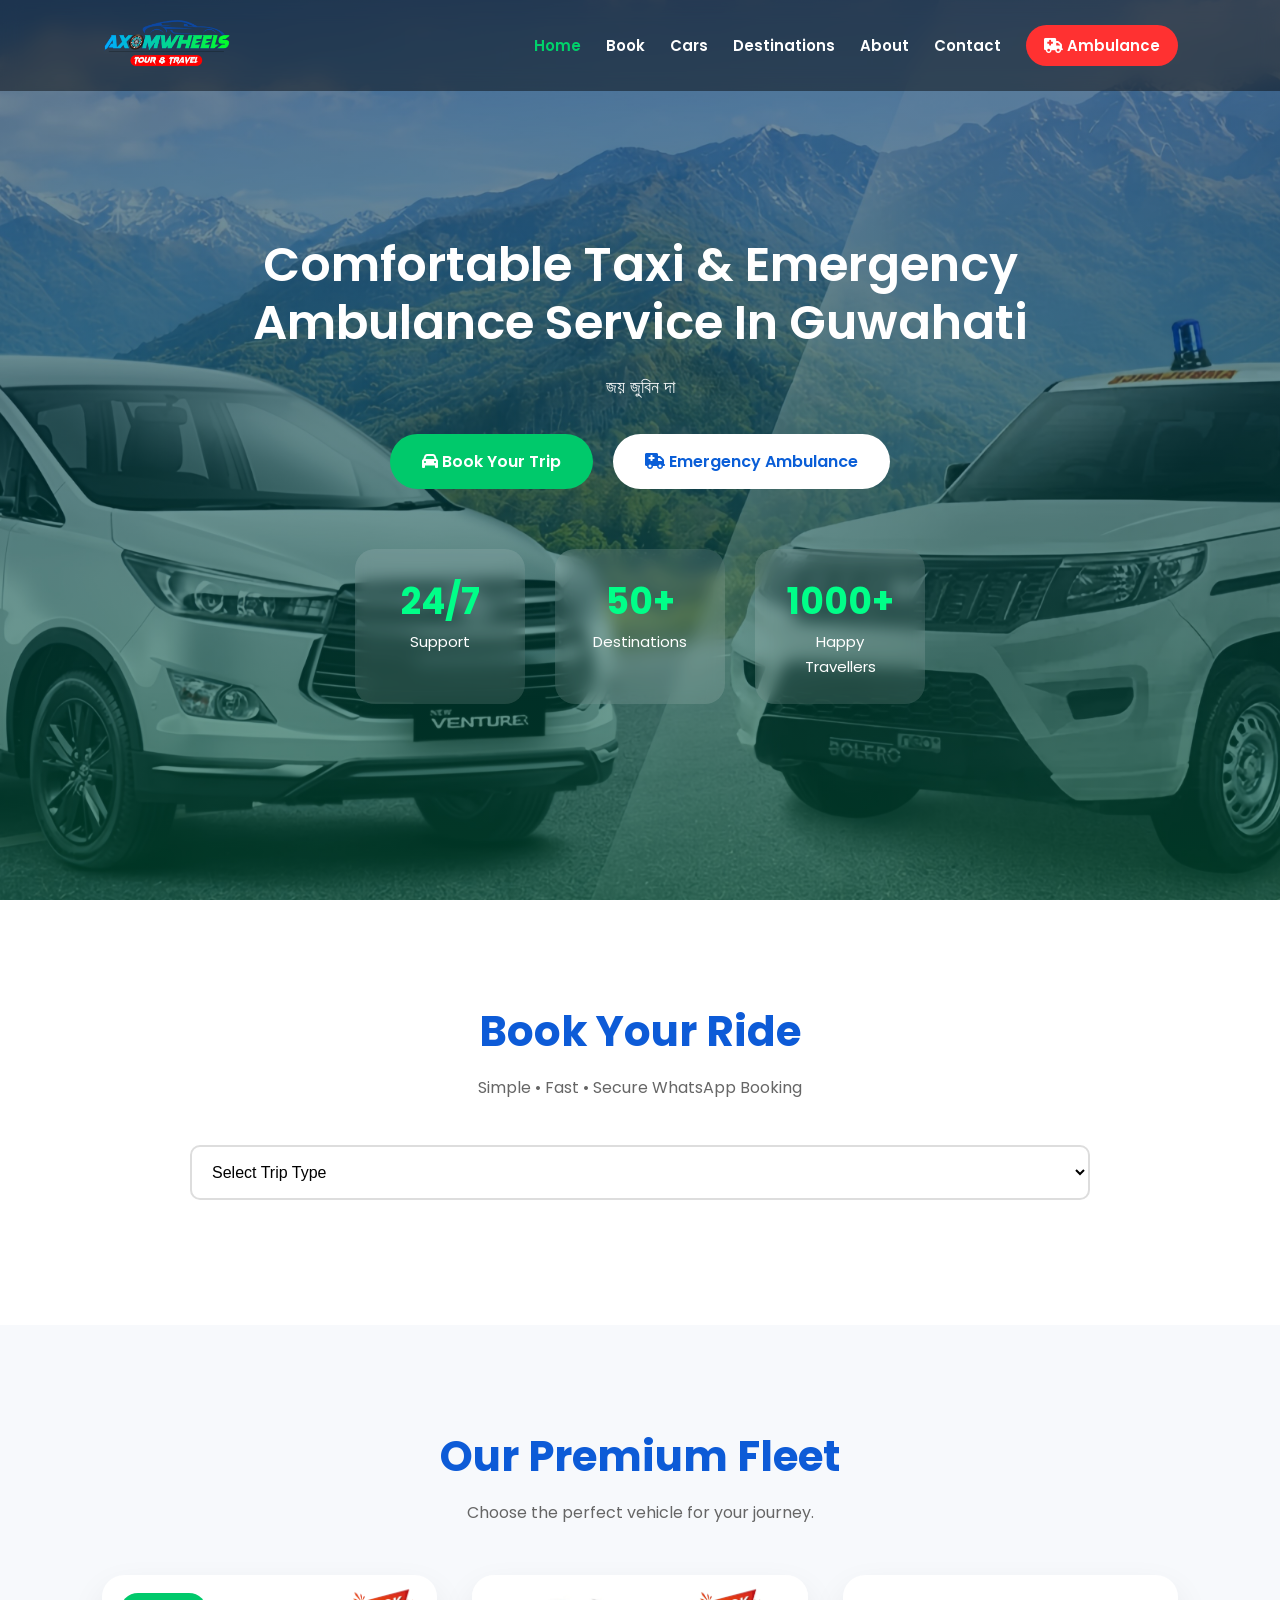
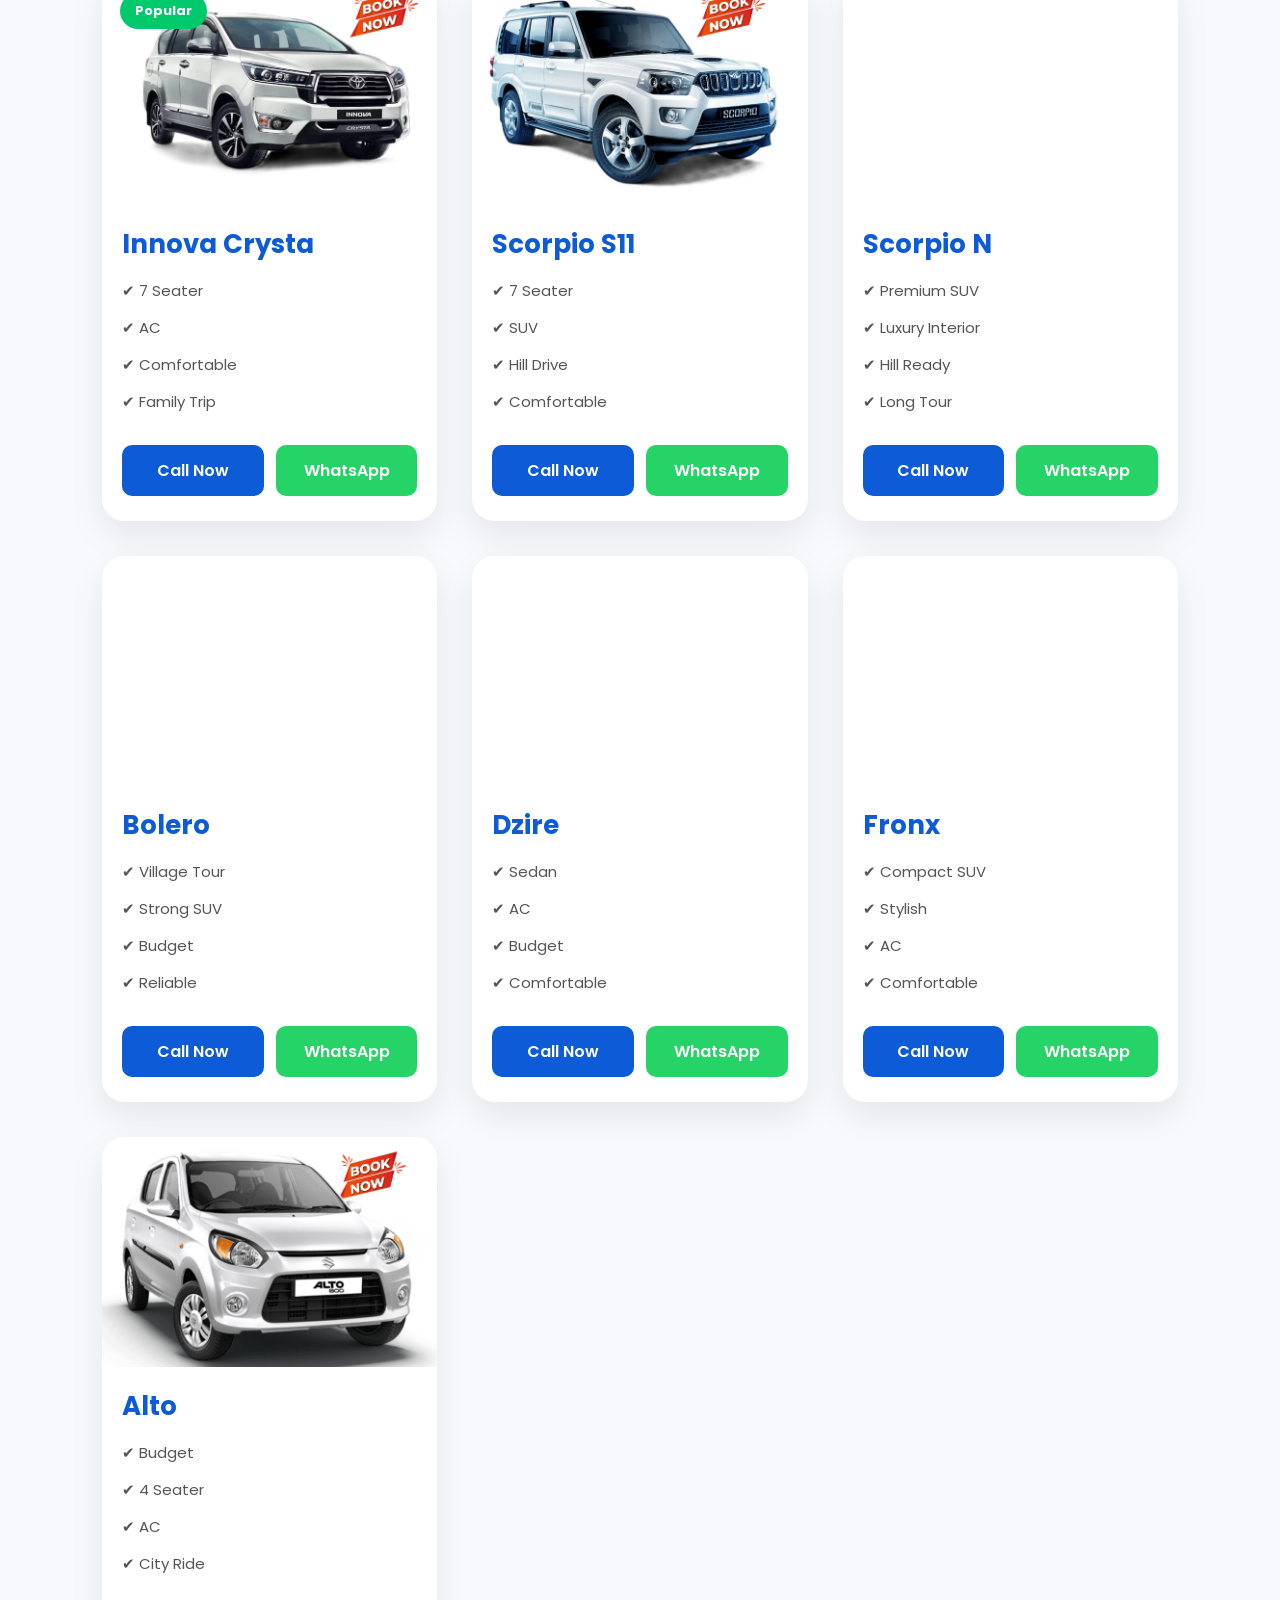
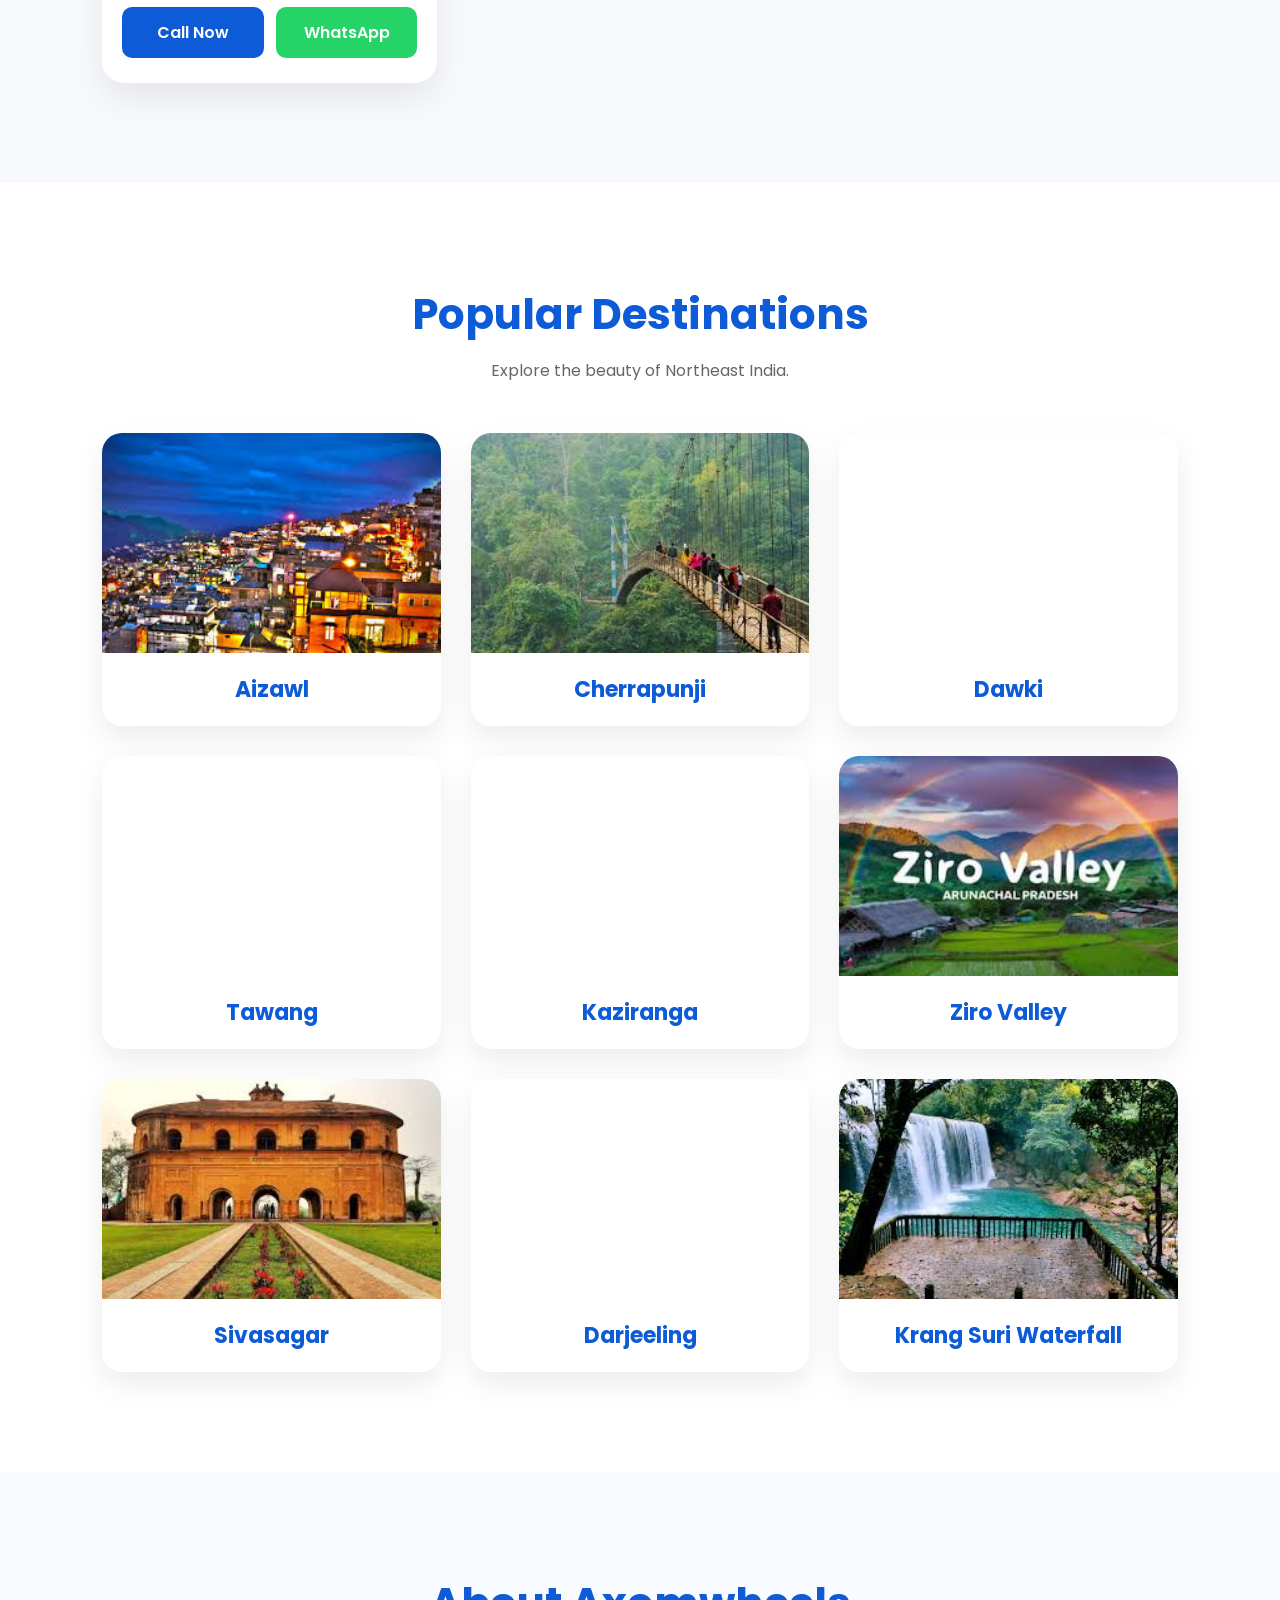
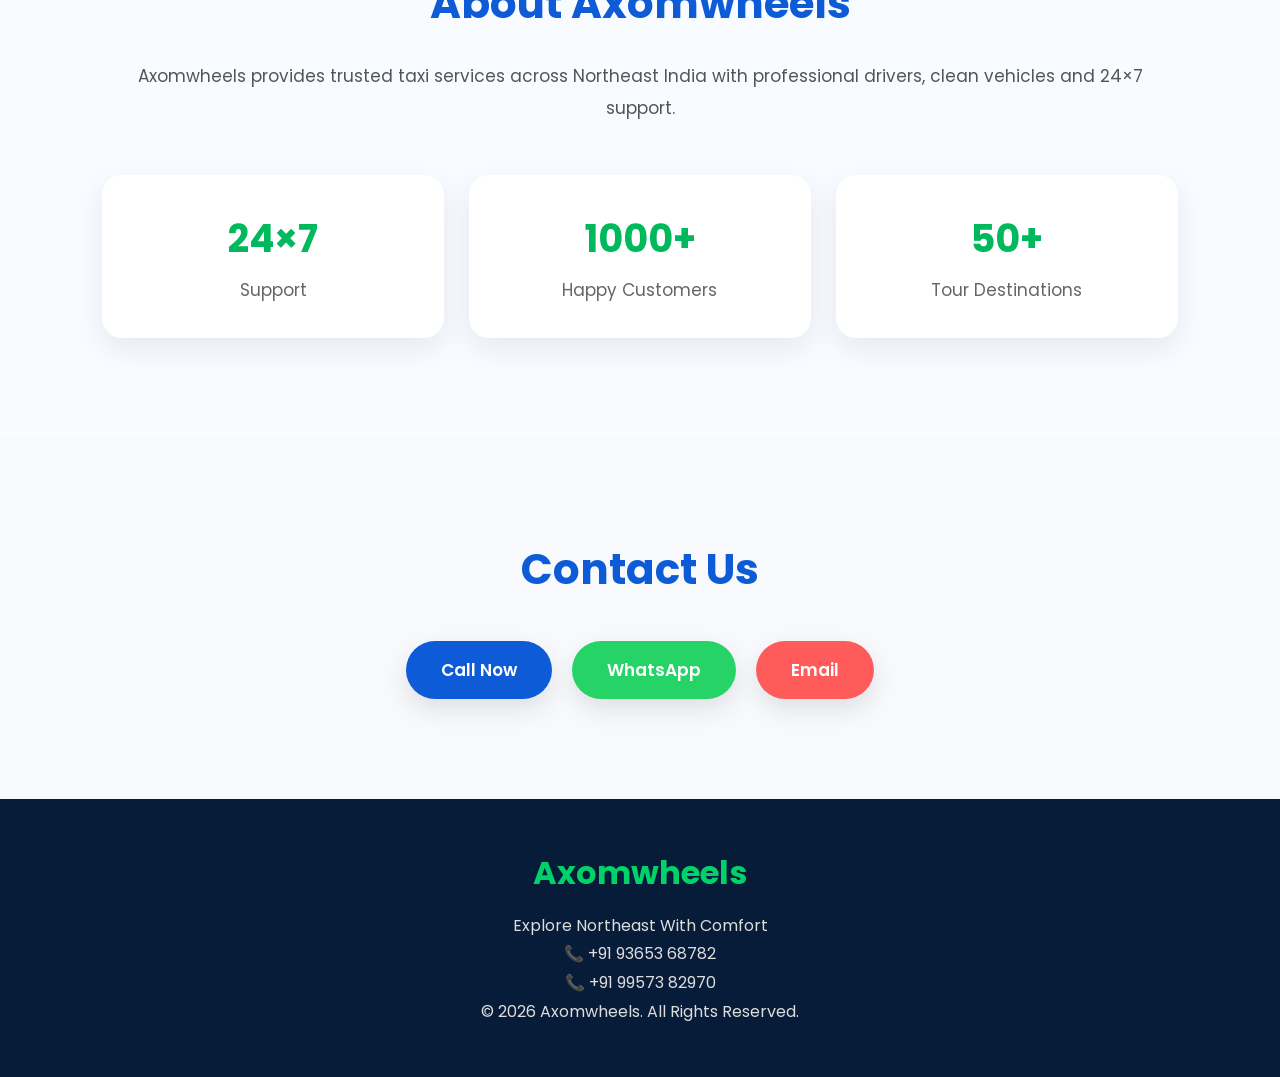
<file: index.html>
<!DOCTYPE html>
<html lang="en">
<head>

    <meta charset="UTF-8">

    <meta name="viewport"
          content="width=device-width, initial-scale=1.0">

    <title>Axomwheels | Taxi & Ambulance Service in Guwahati</title>

    <meta name="description"
          content="Book reliable taxi and 24/7 ambulance services in Guwahati with Axomwheels.">

    <meta name="theme-color"
          content="#071c38">

    <!-- Favicon -->
    <link rel="icon" href="favi.jpg">

    <!--
        HERO IMAGE
        This is the main above-the-fold image,
        so preload it instead of lazy-loading it.
    -->
    <link rel="preload"
          href="images/hero.jpg"
          as="image"
          fetchpriority="high">

    <!-- Google Fonts -->
    <link rel="preconnect"
          href="https://fonts.googleapis.com">

    <link rel="preconnect"
          href="https://fonts.gstatic.com"
          crossorigin>

    <link href="https://fonts.googleapis.com/css2?family=Poppins:wght@300;400;500;600;700;800&display=swap"
          rel="stylesheet">

    <!-- Font Awesome -->
    <link rel="preconnect"
          href="https://cdnjs.cloudflare.com">

    <link rel="stylesheet"
          href="https://cdnjs.cloudflare.com/ajax/libs/font-awesome/6.5.2/css/all.min.css">

    <!-- Main CSS -->
    <link rel="stylesheet"
          href="style.css">

    <!-- Structured Data -->
    <script type="application/ld+json">
    {
        "@context": "https://schema.org",
        "@type": "WebSite",
        "name": "Axomwheels",
        "alternateName": "Axom wheels",
        "url": "https://www.axomwheels.in/"
    }
    </script>

</head>

<body>

<!-- ================= NAVBAR ================= -->

<header>

    <nav class="navbar">

        <div class="logo">
            <a href="#home" aria-label="Axomwheels Home">
                <img src="images/lo.png"
                     alt="Axomwheels Logo"
                     width="130"
                     height="50">
            </a>
        </div>

        <button class="menu-toggle"
                id="menu-toggle"
                type="button"
                aria-label="Open navigation menu"
                aria-controls="nav-links"
                aria-expanded="false">
            ☰
        </button>

        <ul class="nav-links" id="nav-links">

            <li>
                <a href="#home">Home</a>
            </li>

            <li>
                <a href="#booking-section">Book</a>
            </li>

            <li>
                <a href="#cars">Cars</a>
            </li>

            <li>
                <a href="#destinations">Destinations</a>
            </li>

            <li>
                <a href="#about">About</a>
            </li>

            <li>
                <a href="#contact">Contact</a>
            </li>

            <li>
                <a href="ambulance.html"
                   class="ambulance-nav">
                    <i class="fa-solid fa-truck-medical"
                       aria-hidden="true"></i>
                    Ambulance
                </a>
            </li>

        </ul>

    </nav>

</header>


<!-- ================= HERO ================= -->

<section id="home" class="hero">

    <div class="hero-overlay"
         aria-hidden="true"></div>

    <div class="hero-content">

        <h1>
            Comfortable Taxi & Emergency Ambulance Service In Guwahati
        </h1>

        <p>
            জয় জুবিন দা
        </p>

        <div class="hero-buttons">

            <a href="#booking-section"
               class="btn-primary">

                <i class="fa-solid fa-car"
                   aria-hidden="true"></i>

                Book Your Trip

            </a>

            <a href="ambulance.html"
               class="btn-secondary">

                <i class="fa-solid fa-truck-medical"
                   aria-hidden="true"></i>

                Emergency Ambulance

            </a>

        </div>


        <div class="hero-stats">

            <div class="stat-box">
                <h2>24/7</h2>
                <span>Support</span>
            </div>

            <div class="stat-box">
                <h2>50+</h2>
                <span>Destinations</span>
            </div>

            <div class="stat-box">
                <h2>1000+</h2>
                <span>Happy Travellers</span>
            </div>

        </div>

    </div>

</section>


<!-- ================= BOOKING ================= -->

<section id="booking-section"
         class="booking-section">

    <div class="section-heading">

        <h2>Book Your Ride</h2>

        <p>
            Simple • Fast • Secure WhatsApp Booking
        </p>

    </div>


    <div class="booking-wrapper">

        <select id="tripType"
                aria-label="Select Trip Type"
                onchange="showForm()">

            <option value="">
                Select Trip Type
            </option>

            <option value="single">
                One Way Trip
            </option>

            <option value="round">
                Round Trip
            </option>

        </select>


        <!-- SINGLE TRIP -->

        <div id="singleTripForm"
             class="trip-form"
             hidden>

            <div class="booking-box">

                <h3>
                    One Way Booking
                </h3>


                <select id="carSingle"
                        aria-label="Select Vehicle">

                    <option value="">
                        Select Vehicle
                    </option>

                    <option value="Innova Crysta">
                        Innova Crysta
                    </option>

                    <option value="Scorpio S11">
                        Scorpio S11
                    </option>

                    <option value="Scorpio N">
                        Scorpio N
                    </option>

                    <option value="Bolero">
                        Bolero
                    </option>

                    <option value="Dzire">
                        Dzire
                    </option>

                    <option value="Fronx">
                        Fronx
                    </option>

                    <option value="Alto">
                        Alto
                    </option>

                </select>


                <input type="text"
                       id="pickupSingle"
                       placeholder="Pickup Location"
                       autocomplete="street-address">


                <input type="text"
                       id="drop"
                       placeholder="Drop Location"
                       autocomplete="street-address">


                <input type="date"
                       id="dateSingle"
                       aria-label="Travel Date">


                <input type="time"
                       id="timeSingle"
                       aria-label="Travel Time">


                <input type="number"
                       id="peopleSingle"
                       placeholder="Number of Passengers"
                       min="1"
                       inputmode="numeric">


                <button class="btn whatsapp"
                        type="button"
                        onclick="sendWhatsApp(919957382970)">

                    <i class="fab fa-whatsapp"
                       aria-hidden="true"></i>

                    Book on WhatsApp

                </button>

            </div>

        </div>


        <!-- ROUND TRIP -->

        <div id="roundTripForm"
             class="trip-form"
             hidden>

            <div class="booking-box">

                <h3>
                    Round Trip Booking
                </h3>


                <select id="carRound"
                        aria-label="Select Vehicle">

                    <option value="">
                        Select Vehicle
                    </option>

                    <option value="Innova Crysta">
                        Innova Crysta
                    </option>

                    <option value="Scorpio S11">
                        Scorpio S11
                    </option>

                    <option value="Scorpio N">
                        Scorpio N
                    </option>

                    <option value="Bolero">
                        Bolero
                    </option>

                    <option value="Dzire">
                        Dzire
                    </option>

                    <option value="Fronx">
                        Fronx
                    </option>

                    <option value="Alto">
                        Alto
                    </option>

                </select>


                <input type="text"
                       id="destination"
                       placeholder="Destination">


                <input type="text"
                       id="pickupRound"
                       placeholder="Pickup Location"
                       autocomplete="street-address">


                <select id="duration"
                        aria-label="Trip Duration">

                    <option value="">
                        Trip Duration
                    </option>

                    <option>
                        1 Day Trip
                    </option>

                    <option>
                        1 Day 1 Night
                    </option>

                    <option>
                        2 Days 1 Night
                    </option>

                    <option>
                        3 Days 2 Nights
                    </option>

                    <option>
                        4 Days 3 Nights
                    </option>

                    <option>
                        5 Days 4 Nights
                    </option>

                </select>


                <input type="date"
                       id="dateRound"
                       aria-label="Travel Date">


                <input type="time"
                       id="timeRound"
                       aria-label="Travel Time">


                <input type="number"
                       id="peopleRound"
                       placeholder="Number of Passengers"
                       min="1"
                       inputmode="numeric">


                <button class="btn whatsapp"
                        type="button"
                        onclick="sendWhatsApp(919957382970)">

                    <i class="fab fa-whatsapp"
                       aria-hidden="true"></i>

                    Book on WhatsApp

                </button>

            </div>

        </div>

    </div>

</section>


<!-- ================= OUR CARS ================= -->

<section id="cars"
         class="cars-section">

    <div class="section-heading">

        <h2>Our Premium Fleet</h2>

        <p>
            Choose the perfect vehicle for your journey.
        </p>

    </div>


    <div class="car-container">

        <!-- Innova -->

        <div class="car-box">

            <div class="car-badge">
                Popular
            </div>

            <img src="images/innova.webp"
                 alt="Innova Crysta"
                 loading="lazy"
                 decoding="async"
                 width="800"
                 height="500">

            <h3>
                Innova Crysta
            </h3>

            <ul class="car-features">
                <li>✔ 7 Seater</li>
                <li>✔ AC</li>
                <li>✔ Comfortable</li>
                <li>✔ Family Trip</li>
            </ul>

            <div class="car-contact-buttons">

                <a href="tel:+919957382970"
                   class="btn call-btn">
                    Call Now
                </a>

                <a href="https://wa.me/919957382970"
                   target="_blank"
                   rel="noopener"
                   class="btn whatsapp">
                    WhatsApp
                </a>

            </div>

        </div>


        <!-- Scorpio S11 -->

        <div class="car-box">

            <img src="images/scorpio.webp"
                 alt="Scorpio S11"
                 loading="lazy"
                 decoding="async"
                 width="800"
                 height="500">

            <h3>
                Scorpio S11
            </h3>

            <ul class="car-features">
                <li>✔ 7 Seater</li>
                <li>✔ SUV</li>
                <li>✔ Hill Drive</li>
                <li>✔ Comfortable</li>
            </ul>

            <div class="car-contact-buttons">

                <a href="tel:+919957382970"
                   class="btn call-btn">
                    Call Now
                </a>

                <a href="https://wa.me/919957382970"
                   target="_blank"
                   rel="noopener"
                   class="btn whatsapp">
                    WhatsApp
                </a>

            </div>

        </div>


        <!-- Scorpio N -->

        <div class="car-box">

            <img src="images/scorpion.webp"
                 alt="Scorpio N"
                 loading="lazy"
                 decoding="async"
                 width="800"
                 height="500">

            <h3>
                Scorpio N
            </h3>

            <ul class="car-features">
                <li>✔ Premium SUV</li>
                <li>✔ Luxury Interior</li>
                <li>✔ Hill Ready</li>
                <li>✔ Long Tour</li>
            </ul>

            <div class="car-contact-buttons">

                <a href="tel:+919957382970"
                   class="btn call-btn">
                    Call Now
                </a>

                <a href="https://wa.me/919957382970"
                   target="_blank"
                   rel="noopener"
                   class="btn whatsapp">
                    WhatsApp
                </a>

            </div>

        </div>


        <!-- Bolero -->

        <div class="car-box">

            <img src="images/bolero.webp"
                 alt="Bolero"
                 loading="lazy"
                 decoding="async"
                 width="800"
                 height="500">

            <h3>
                Bolero
            </h3>

            <ul class="car-features">
                <li>✔ Village Tour</li>
                <li>✔ Strong SUV</li>
                <li>✔ Budget</li>
                <li>✔ Reliable</li>
            </ul>

            <div class="car-contact-buttons">

                <a href="tel:+919957382970"
                   class="btn call-btn">
                    Call Now
                </a>

                <a href="https://wa.me/919957382970"
                   target="_blank"
                   rel="noopener"
                   class="btn whatsapp">
                    WhatsApp
                </a>

            </div>

        </div>


        <!-- Dzire -->

        <div class="car-box">

            <img src="images/dzire.webp"
                 alt="Dzire"
                 loading="lazy"
                 decoding="async"
                 width="800"
                 height="500">

            <h3>
                Dzire
            </h3>

            <ul class="car-features">
                <li>✔ Sedan</li>
                <li>✔ AC</li>
                <li>✔ Budget</li>
                <li>✔ Comfortable</li>
            </ul>

            <div class="car-contact-buttons">

                <a href="tel:+919957382970"
                   class="btn call-btn">
                    Call Now
                </a>

                <a href="https://wa.me/919957382970"
                   target="_blank"
                   rel="noopener"
                   class="btn whatsapp">
                    WhatsApp
                </a>

            </div>

        </div>


        <!-- Fronx -->

        <div class="car-box">

            <img src="images/fronx.png"
                 alt="Fronx"
                 loading="lazy"
                 decoding="async"
                 width="800"
                 height="500">

            <h3>
                Fronx
            </h3>

            <ul class="car-features">
                <li>✔ Compact SUV</li>
                <li>✔ Stylish</li>
                <li>✔ AC</li>
                <li>✔ Comfortable</li>
            </ul>

            <div class="car-contact-buttons">

                <a href="tel:+919957382970"
                   class="btn call-btn">
                    Call Now
                </a>

                <a href="https://wa.me/919957382970"
                   target="_blank"
                   rel="noopener"
                   class="btn whatsapp">
                    WhatsApp
                </a>

            </div>

        </div>


        <!-- Alto -->

        <div class="car-box">

            <img src="images/alto.png"
                 alt="Alto"
                 loading="lazy"
                 decoding="async"
                 width="800"
                 height="500">

            <h3>
                Alto
            </h3>

            <ul class="car-features">
                <li>✔ Budget</li>
                <li>✔ 4 Seater</li>
                <li>✔ AC</li>
                <li>✔ City Ride</li>
            </ul>

            <div class="car-contact-buttons">

                <a href="tel:+919957382970"
                   class="btn call-btn">
                    Call Now
                </a>

                <a href="https://wa.me/919957382970"
                   target="_blank"
                   rel="noopener"
                   class="btn whatsapp">
                    WhatsApp
                </a>

            </div>

        </div>

    </div>

</section>


<!-- ================= DESTINATIONS ================= -->

<section id="destinations"
         class="destinations">

    <div class="section-heading">

        <h2>Popular Destinations</h2>

        <p>
            Explore the beauty of Northeast India.
        </p>

    </div>


    <div class="destination-grid">

        <div class="destination-box">
            <img src="images/aizawl.jpg"
                 alt="Aizawl"
                 loading="lazy"
                 decoding="async"
                 width="800"
                 height="500">
            <h3>Aizawl</h3>
        </div>

        <div class="destination-box">
            <img src="images/cherrapunji.jpg"
                 alt="Cherrapunji"
                 loading="lazy"
                 decoding="async"
                 width="800"
                 height="500">
            <h3>Cherrapunji</h3>
        </div>

        <div class="destination-box">
            <img src="images/dawki.jpg"
                 alt="Dawki"
                 loading="lazy"
                 decoding="async"
                 width="800"
                 height="500">
            <h3>Dawki</h3>
        </div>

        <div class="destination-box">
            <img src="images/tawang.jpg"
                 alt="Tawang"
                 loading="lazy"
                 decoding="async"
                 width="800"
                 height="500">
            <h3>Tawang</h3>
        </div>

        <div class="destination-box">
            <img src="images/kaziranga.jpg"
                 alt="Kaziranga"
                 loading="lazy"
                 decoding="async"
                 width="800"
                 height="500">
            <h3>Kaziranga</h3>
        </div>

        <div class="destination-box">
            <img src="images/ziro.jpg"
                 alt="Ziro Valley"
                 loading="lazy"
                 decoding="async"
                 width="800"
                 height="500">
            <h3>Ziro Valley</h3>
        </div>

        <div class="destination-box">
            <img src="images/sivasagar.webp"
                 alt="Sivasagar"
                 loading="lazy"
                 decoding="async"
                 width="800"
                 height="500">
            <h3>Sivasagar</h3>
        </div>

        <div class="destination-box">
            <img src="images/darjeeling.jpg"
                 alt="Darjeeling"
                 loading="lazy"
                 decoding="async"
                 width="800"
                 height="500">
            <h3>Darjeeling</h3>
        </div>

        <div class="destination-box">
            <img src="images/krang.jpg"
                 alt="Krang Suri Waterfall"
                 loading="lazy"
                 decoding="async"
                 width="800"
                 height="500">
            <h3>Krang Suri Waterfall</h3>
        </div>

    </div>

</section>


<!-- ================= ABOUT ================= -->

<section id="about"
         class="about-section">

    <div class="about-container">

        <h2>
            About Axomwheels
        </h2>

        <p>
            Axomwheels provides trusted taxi services across Northeast India with professional drivers, clean vehicles and 24×7 support.
        </p>


        <div class="about-features">

            <div class="feature-box">
                <h3>24×7</h3>
                <p>Support</p>
            </div>

            <div class="feature-box">
                <h3>1000+</h3>
                <p>Happy Customers</p>
            </div>

            <div class="feature-box">
                <h3>50+</h3>
                <p>Tour Destinations</p>
            </div>

        </div>

    </div>

</section>

<!-- ================= CONTACT ================= -->

<section id="contact"
         class="contact-section">

    <h2>
        Contact Us
    </h2>

    <div class="contact-buttons">

        <a href="tel:+919957382970"
           class="btn call-btn">
            Call Now
        </a>

        <a href="https://wa.me/919957382970"
           target="_blank"
           rel="noopener"
           class="btn whatsapp">
            WhatsApp
        </a>

        <a href="mailto:axomwheelsofficial@gmail.com"
           class="btn email">
            Email
        </a>

    </div>

</section>


<!-- ================= BACK TO TOP ================= -->

<button id="topBtn"
        type="button"
        aria-label="Back to top">
    ↑
</button>


<!-- ================= FOOTER ================= -->

<footer class="footer">

    <h3>
        Axomwheels
    </h3>

    <p>
        Explore Northeast With Comfort
    </p>

    <p>
        📞 +91 93653 68782
    </p>

    <p>
        📞 +91 99573 82970
    </p>

    <p>
        © 2026 Axomwheels. All Rights Reserved.
    </p>

</footer>


<!-- JavaScript -->
<script src="script.js" defer></script>

</body>
</html>
</file>
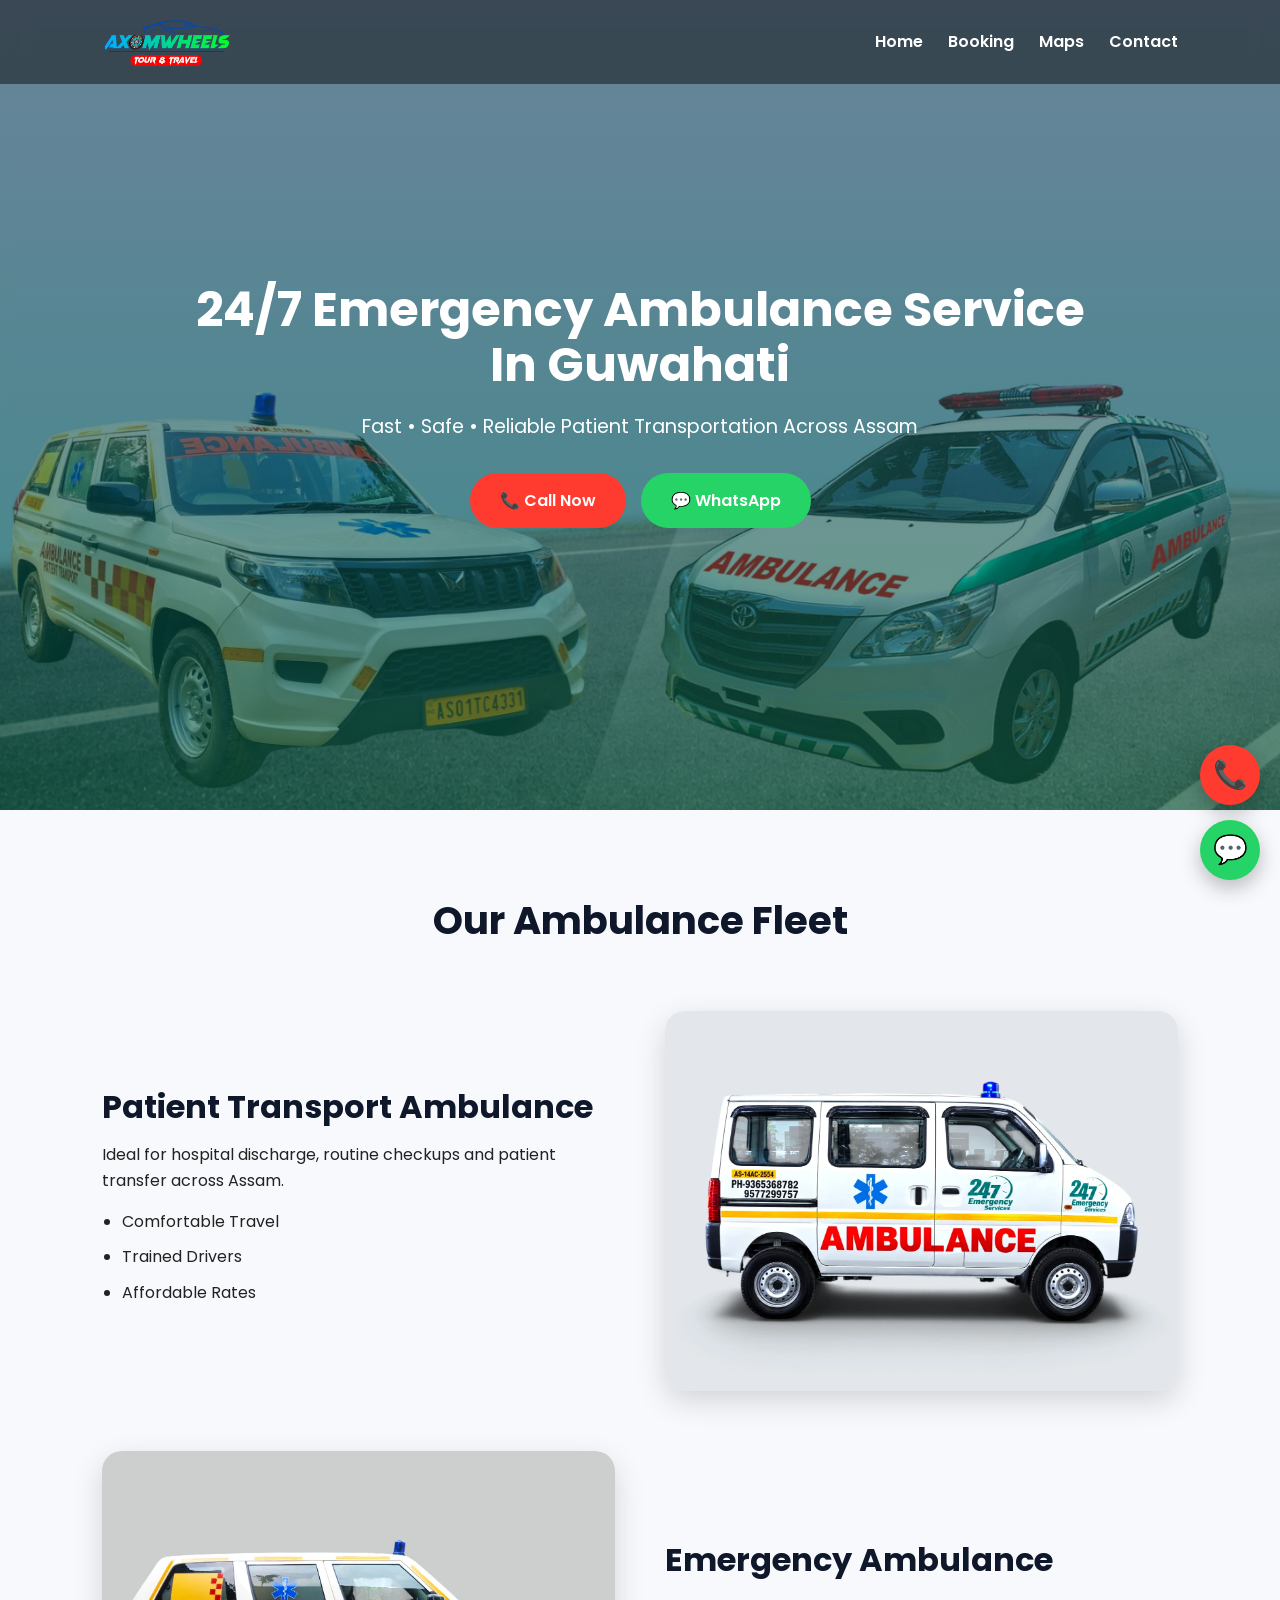
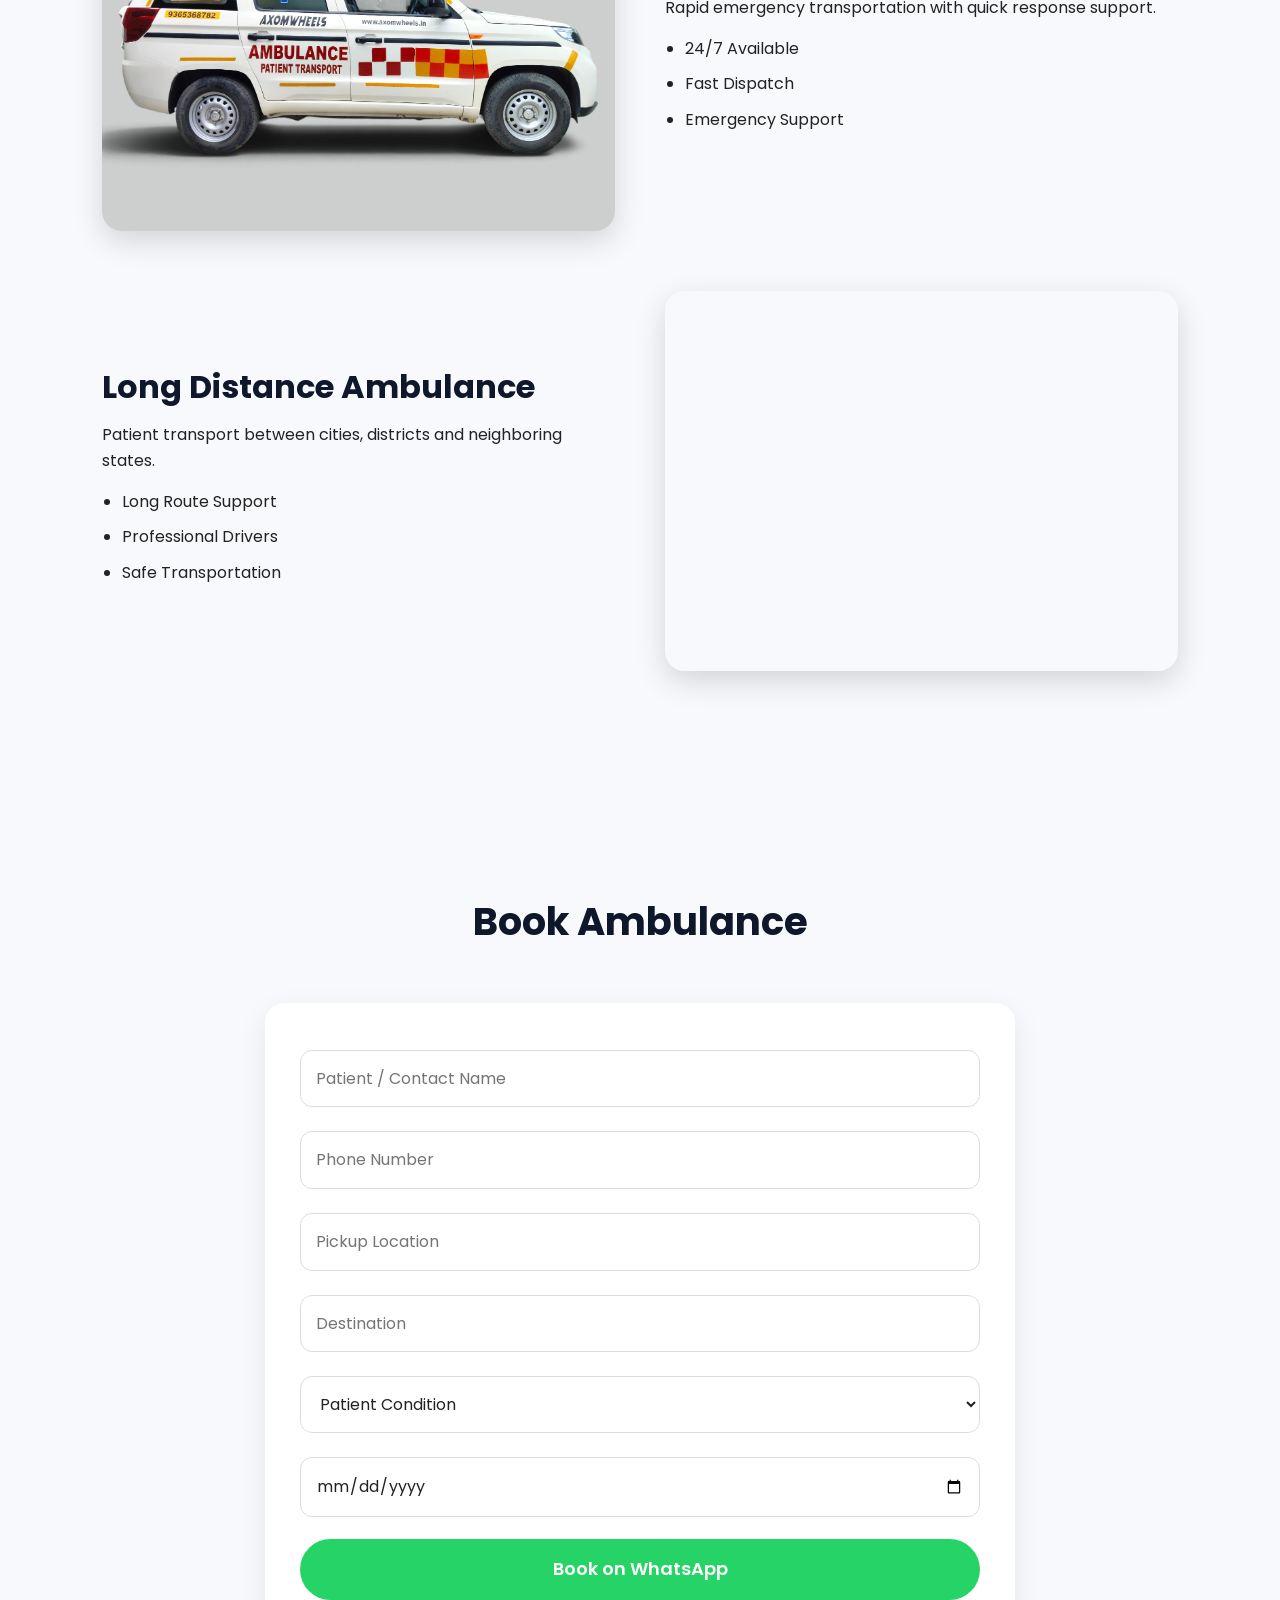
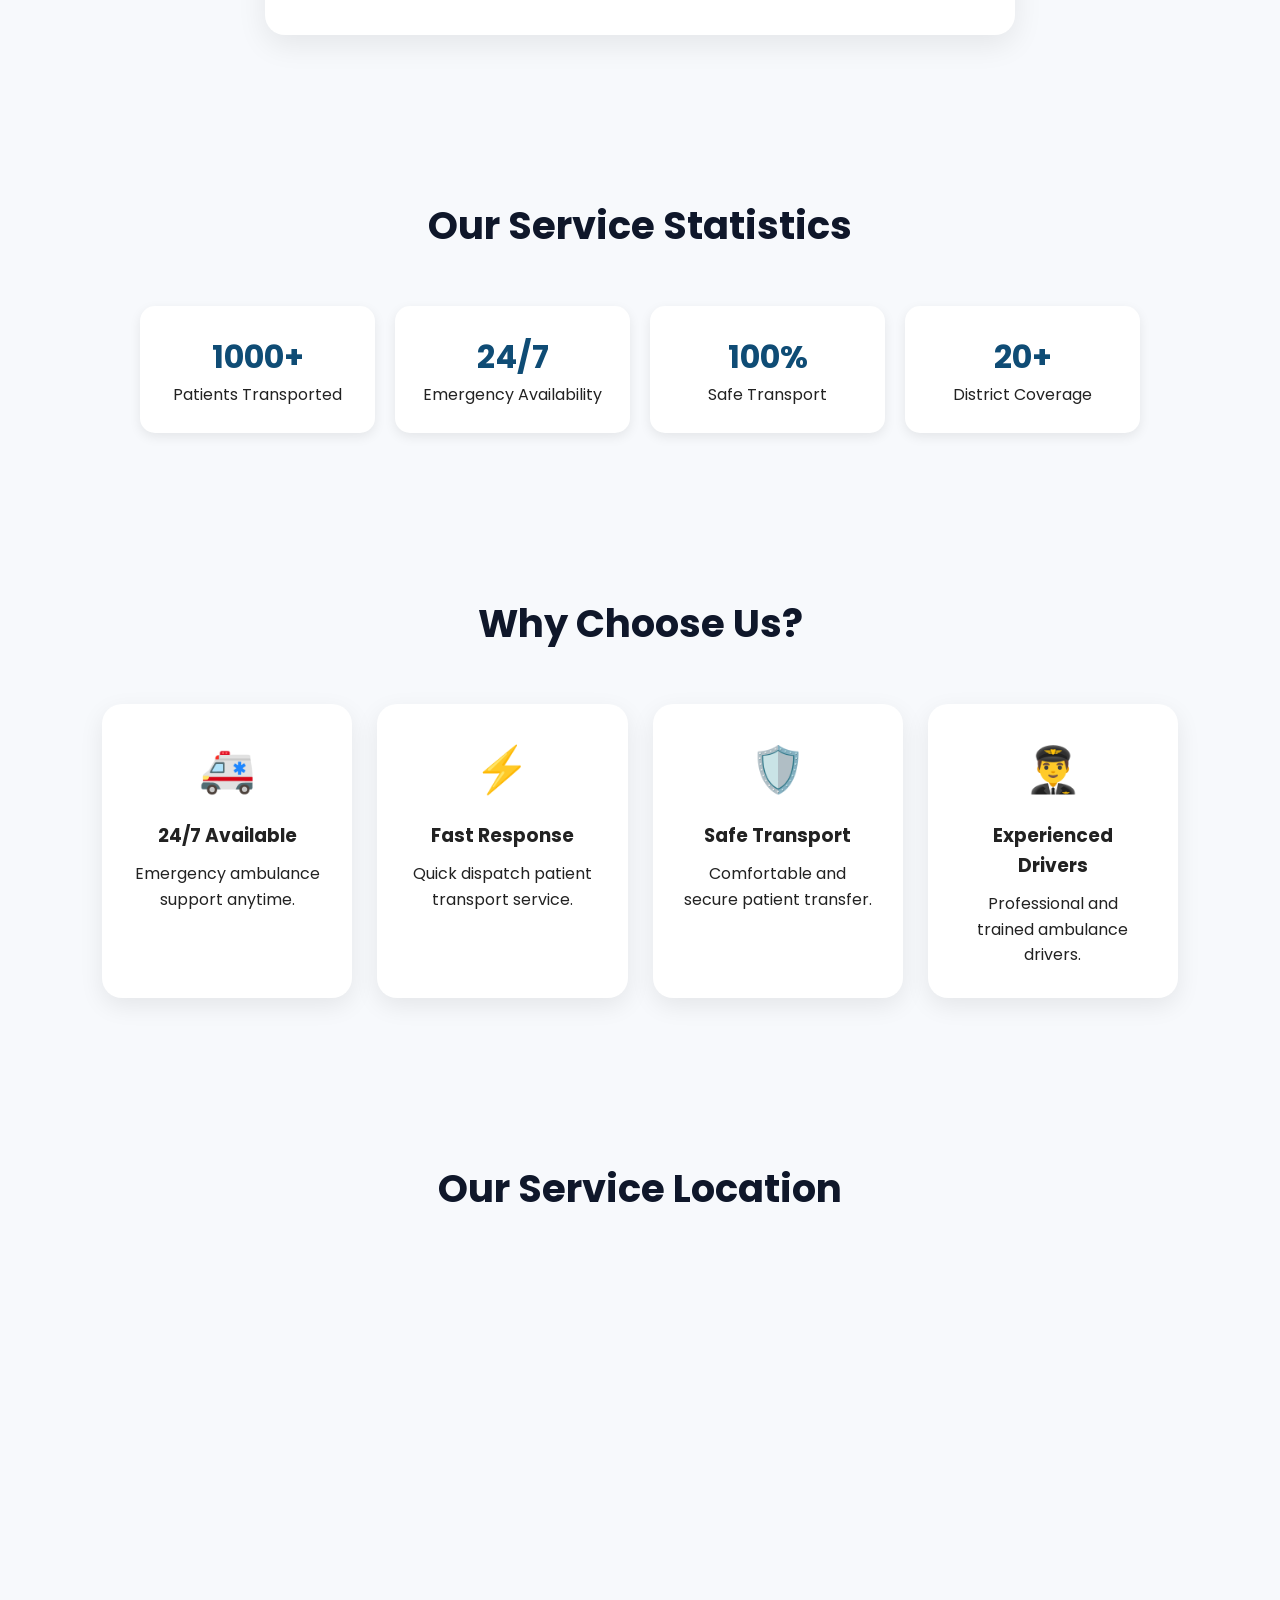
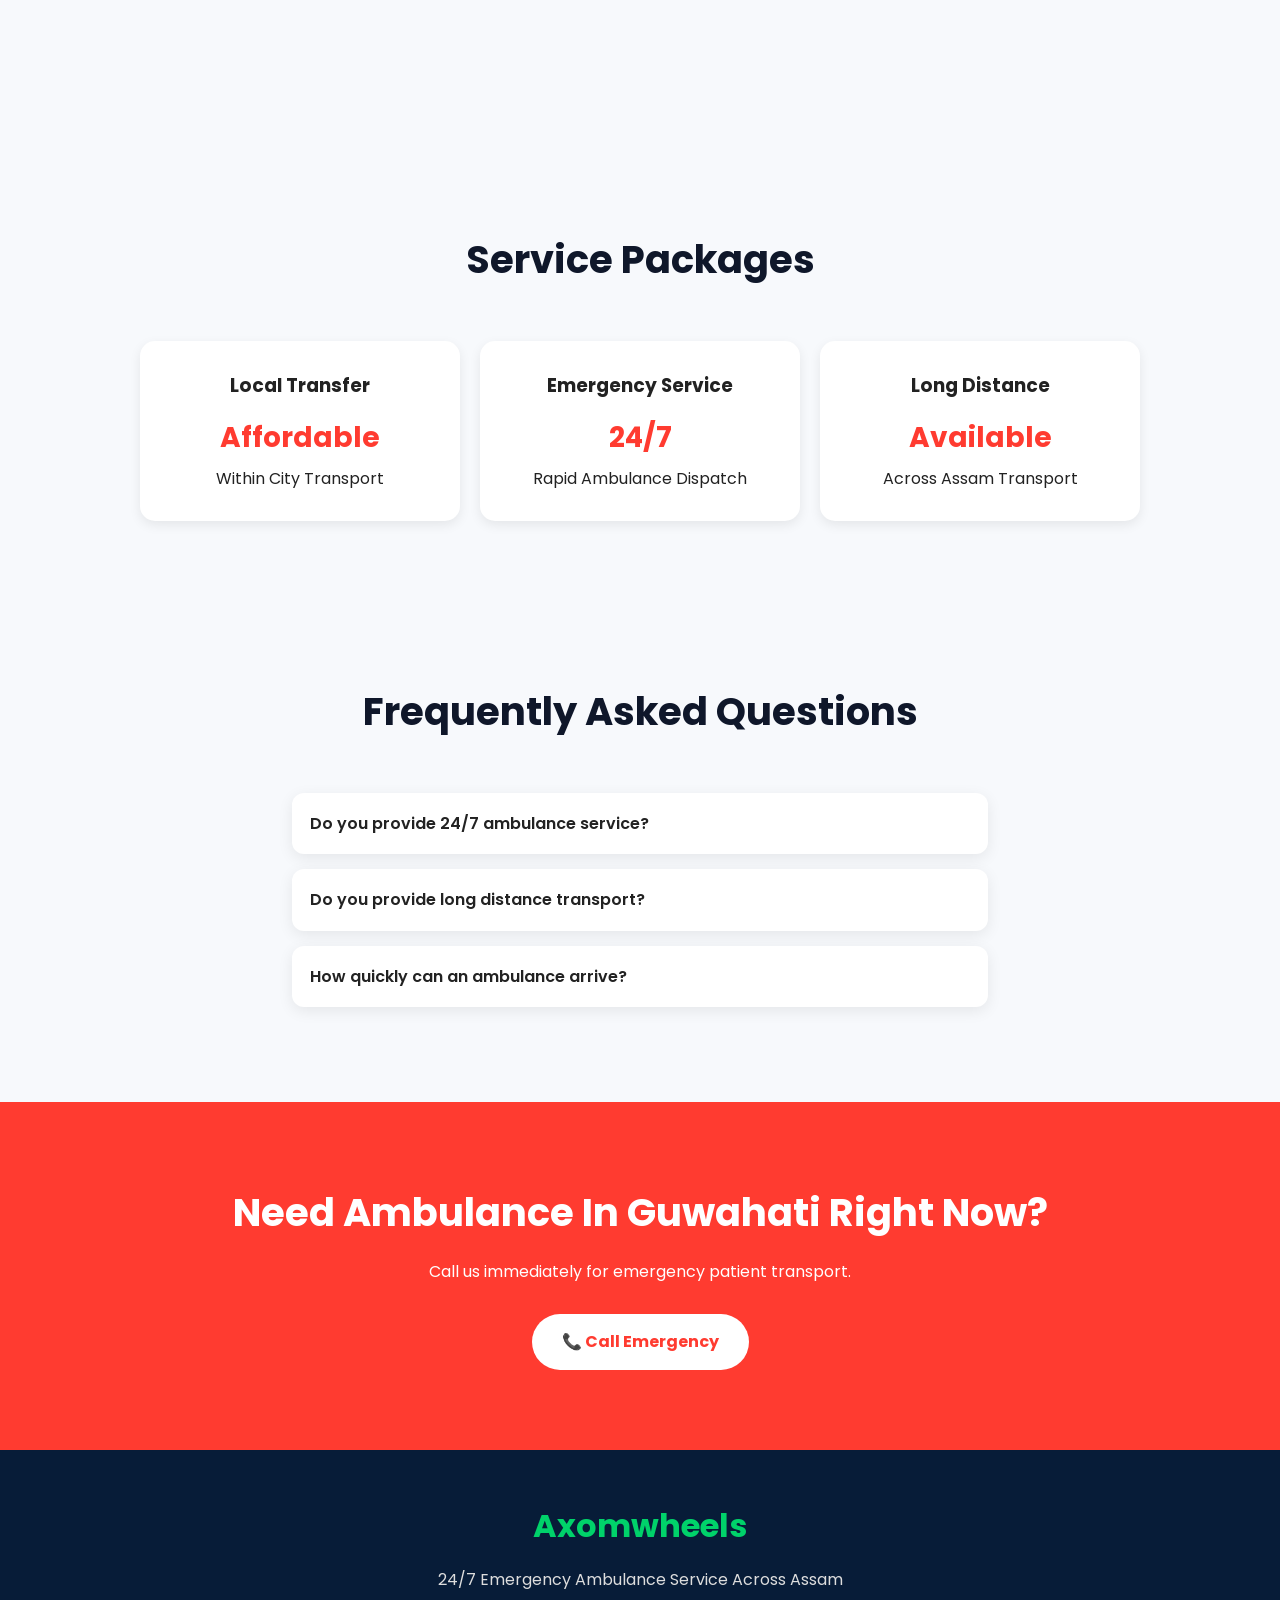
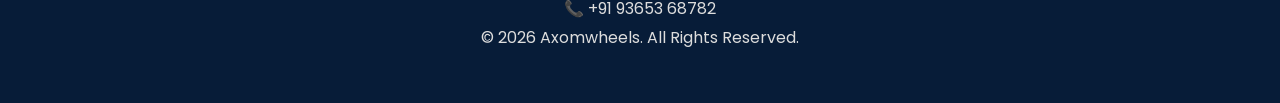
<file: ambulance.html>
<!DOCTYPE html>
<html lang="en">

<head>
    <meta charset="UTF-8">

    <meta
        name="viewport"
        content="width=device-width, initial-scale=1.0"
    >

    <title>Axomwheels Ambulance Service | 24/7 Emergency Ambulance in Guwahati</title>

    <meta
        name="description"
        content="24/7 emergency ambulance service in Guwahati and across Assam. Fast, safe and reliable patient transportation with Axomwheels."
    >

    <meta name="theme-color" content="#071c38">

    <link rel="canonical" href="https://www.axomwheels.in/ambulance.html">

    <!-- Hero image preload -->
    <link
        rel="preload"
        href="images/back.jpg"
        as="image"
        fetchpriority="high"
    >

    <!-- Favicon -->
    <link
        rel="icon"
        href="favi.jpg"
        type="image/jpeg"
    >

    <!-- Google Fonts -->
    <link rel="preconnect" href="https://fonts.googleapis.com">
    <link
        rel="preconnect"
        href="https://fonts.gstatic.com"
        crossorigin
    >

    <link
        href="https://fonts.googleapis.com/css2?family=Poppins:wght@300;400;500;600;700&display=swap"
        rel="stylesheet"
    >

    <!-- Main CSS -->
    <link rel="stylesheet" href="ambulance.css">
</head>

<body>

    <!-- ================= NAVBAR ================= -->

    <nav class="navbar" aria-label="Main navigation">

        <a
            href="index.html"
            class="logo"
            aria-label="Axomwheels Home"
        >
            <img
                src="images/lo.png"
                alt="Axomwheels"
                width="130"
                height="auto"
            >
        </a>

        <button
            type="button"
            class="menu-toggle"
            id="menu-toggle"
            aria-label="Open navigation menu"
            aria-expanded="false"
            aria-controls="nav-links"
        >
            ☰
        </button>

        <ul class="nav-links" id="nav-links">

            <li>
                <a href="index.html">Home</a>
            </li>

            <li>
                <a href="#booking-section">Booking</a>
            </li>

            <li>
                <a href="#map-section">Maps</a>
            </li>

            <li>
                <a href="#emergency-banner">Contact</a>
            </li>

        </ul>

    </nav>


    <main>

        <!-- ================= HERO ================= -->

        <section id="hero" class="hero">

            <div class="hero-overlay">

                <h1>
                    24/7 Emergency Ambulance Service In Guwahati
                </h1>

                <p>
                    Fast • Safe • Reliable Patient Transportation Across Assam
                </p>

                <div class="hero-buttons">

                    <a
                        href="tel:+919365368782"
                        class="btn call-btn"
                        aria-label="Call Axomwheels Ambulance"
                    >
                        📞 Call Now
                    </a>

                    <a
                        href="https://wa.me/919365368782"
                        target="_blank"
                        rel="noopener noreferrer"
                        class="btn whatsapp-btn"
                        aria-label="Contact Axomwheels Ambulance on WhatsApp"
                    >
                        💬 WhatsApp
                    </a>

                </div>

            </div>

        </section>


        <!-- ================= OUR AMBULANCE ================= -->

        <section class="our-ambulance">

            <h2>Our Ambulance Fleet</h2>


            <div class="fleet-row reveal">

                <div class="fleet-text">

                    <h3>Patient Transport Ambulance</h3>

                    <p>
                        Ideal for hospital discharge, routine
                        checkups and patient transfer across Assam.
                    </p>

                    <ul>
                        <li>Comfortable Travel</li>
                        <li>Trained Drivers</li>
                        <li>Affordable Rates</li>
                    </ul>

                </div>

                <div class="fleet-image">

                    <img
                        src="images/abc.webp"
                        loading="lazy"
                        decoding="async"
                        alt="Axomwheels patient transport ambulance"
                    >

                </div>

            </div>


            <div class="fleet-row reverse reveal">

                <div class="fleet-text">

                    <h3>Emergency Ambulance</h3>

                    <p>
                        Rapid emergency transportation with
                        quick response support.
                    </p>

                    <ul>
                        <li>24/7 Available</li>
                        <li>Fast Dispatch</li>
                        <li>Emergency Support</li>
                    </ul>

                </div>

                <div class="fleet-image">

                    <img
                        src="images/ab.webp"
                        loading="lazy"
                        decoding="async"
                        alt="Axomwheels emergency ambulance"
                    >

                </div>

            </div>


            <div class="fleet-row reveal">

                <div class="fleet-text">

                    <h3>Long Distance Ambulance</h3>

                    <p>
                        Patient transport between cities,
                        districts and neighboring states.
                    </p>

                    <ul>
                        <li>Long Route Support</li>
                        <li>Professional Drivers</li>
                        <li>Safe Transportation</li>
                    </ul>

                </div>

                <div class="fleet-image">

                    <img
                        src="images/aa.webp"
                        loading="lazy"
                        decoding="async"
                        alt="Axomwheels long distance ambulance"
                    >

                </div>

            </div>

        </section>


        <!-- ================= BOOKING ================= -->

        <section
            id="booking-section"
            class="booking-section"
        >

            <h2>Book Ambulance</h2>

            <div class="booking-box reveal">

                <label class="sr-only" for="name">
                    Patient or Contact Name
                </label>

                <input
                    type="text"
                    id="name"
                    placeholder="Patient / Contact Name"
                    autocomplete="name"
                    required
                >


                <label class="sr-only" for="phone">
                    Phone Number
                </label>

                <input
                    type="tel"
                    id="phone"
                    placeholder="Phone Number"
                    autocomplete="tel"
                    inputmode="tel"
                    required
                >


                <label class="sr-only" for="pickup">
                    Pickup Location
                </label>

                <input
                    type="text"
                    id="pickup"
                    placeholder="Pickup Location"
                    autocomplete="street-address"
                    required
                >


                <label class="sr-only" for="destination">
                    Destination
                </label>

                <input
                    type="text"
                    id="destination"
                    placeholder="Destination"
                    required
                >


                <label class="sr-only" for="patientType">
                    Patient Condition
                </label>

                <select
                    id="patientType"
                    required
                >

                    <option value="">
                        Patient Condition
                    </option>

                    <option value="Normal Transfer">
                        Normal Transfer
                    </option>

                    <option value="Emergency">
                        Emergency
                    </option>

                    <option value="Post Surgery">
                        Post Surgery
                    </option>

                </select>


                <label class="sr-only" for="date">
                    Preferred Date
                </label>

                <input
                    type="date"
                    id="date"
                    required
                >


                <button
                    type="button"
                    id="booking-btn"
                    class="book-btn"
                >
                    Book on WhatsApp
                </button>

            </div>

        </section>


        <!-- ================= TRUST ================= -->

        <section class="trust-section">

            <h2>Our Service Statistics</h2>

            <div class="trust-grid">

                <div class="trust-card">
                    <h3>1000+</h3>
                    <p>Patients Transported</p>
                </div>

                <div class="trust-card">
                    <h3>24/7</h3>
                    <p>Emergency Availability</p>
                </div>

                <div class="trust-card">
                    <h3>100%</h3>
                    <p>Safe Transport</p>
                </div>

                <div class="trust-card">
                    <h3>20+</h3>
                    <p>District Coverage</p>
                </div>

            </div>

        </section>

         <!-- ================= WHY CHOOSE US ================= -->

        <section class="why-us">

            <h2>Why Choose Us?</h2>

            <div class="features-grid">

                <div class="feature-card reveal">

                    <div class="icon" aria-hidden="true">🚑</div>

                    <h3>24/7 Available</h3>

                    <p>
                        Emergency ambulance support anytime.
                    </p>

                </div>


                <div class="feature-card reveal">

                    <div class="icon" aria-hidden="true">⚡</div>

                    <h3>Fast Response</h3>

                    <p>
                        Quick dispatch patient transport service.
                    </p>

                </div>


                <div class="feature-card reveal">

                    <div class="icon" aria-hidden="true">🛡️</div>

                    <h3>Safe Transport</h3>

                    <p>
                        Comfortable and secure patient transfer.
                    </p>

                </div>


                <div class="feature-card reveal">

                    <div class="icon" aria-hidden="true">👨‍✈️</div>

                    <h3>Experienced Drivers</h3>

                    <p>
                        Professional and trained ambulance drivers.
                    </p>

                </div>

            </div>

        </section>

        <!-- ================= MAP ================= -->

        <section
            id="map-section"
            class="map-section"
        >

            <h2>Our Service Location</h2>

            <div class="map-box">

                <iframe
                    title="Axomwheels service location in Guwahati"
                    loading="lazy"
                    src="https://maps.google.com/maps?q=Guwahati&t=&z=10&ie=UTF8&iwloc=&output=embed"
                ></iframe>

            </div>

        </section>

        <!-- ================= PRICING ================= -->

        <section class="pricing-section">

            <h2>Service Packages</h2>

            <div class="price-grid">

                <div class="price-card">

                    <h3>Local Transfer</h3>

                    <div class="price">
                        Affordable
                    </div>

                    <p>
                        Within City Transport
                    </p>

                </div>


                <div class="price-card">

                    <h3>Emergency Service</h3>

                    <div class="price">
                        24/7
                    </div>

                    <p>
                        Rapid Ambulance Dispatch
                    </p>

                </div>


                <div class="price-card">

                    <h3>Long Distance</h3>

                    <div class="price">
                        Available
                    </div>

                    <p>
                        Across Assam Transport
                    </p>

                </div>

            </div>

        </section>


        <!-- ================= FAQ ================= -->

        <section class="faq">

            <h2>Frequently Asked Questions</h2>


            <div class="faq-item">

                <button
                    type="button"
                    class="faq-question"
                    aria-expanded="false"
                >
                    Do you provide 24/7 ambulance service?
                </button>

                <div
                    class="faq-answer"
                    hidden
                >
                    Yes, our ambulance service is available
                    24 hours a day and 7 days a week.
                </div>

            </div>


            <div class="faq-item">

                <button
                    type="button"
                    class="faq-question"
                    aria-expanded="false"
                >
                    Do you provide long distance transport?
                </button>

                <div
                    class="faq-answer"
                    hidden
                >
                    Yes, we provide ambulance transportation
                    across Assam and nearby states.
                </div>

            </div>


            <div class="faq-item">

                <button
                    type="button"
                    class="faq-question"
                    aria-expanded="false"
                >
                    How quickly can an ambulance arrive?
                </button>

                <div
                    class="faq-answer"
                    hidden
                >
                    Arrival time depends on location,
                    distance and traffic conditions.
                </div>

            </div>

        </section>


        <!-- ================= EMERGENCY CTA ================= -->

        <section
            id="emergency-banner"
            class="emergency-banner"
        >

            <h2>
                Need Ambulance In Guwahati Right Now?
            </h2>

            <p>
                Call us immediately for emergency patient transport.
            </p>

            <a
                href="tel:+919365368782"
                class="emergency-call"
            >
                📞 Call Emergency
            </a>

        </section>

    </main>


    <!-- ================= BACK TO TOP ================= -->

    <button
        type="button"
        id="topBtn"
        aria-label="Back to top"
    >
        ↑
    </button>


    <!-- ================= FOOTER ================= -->

    <footer id="footer" class="footer">

        <h3>Axomwheels</h3>

        <p>
            24/7 Emergency Ambulance Service Across Assam
        </p>

        <p>
            📞 +91 93653 68782
        </p>

        <p>
            © 2026 Axomwheels. All Rights Reserved.
        </p>

    </footer>


    <!-- ================= FLOATING BUTTONS ================= -->

    <a
        href="tel:+919365368782"
        class="floating-call"
        aria-label="Call Axomwheels Ambulance"
    >
        📞
    </a>


    <a
        href="https://wa.me/919365368782"
        target="_blank"
        rel="noopener noreferrer"
        class="floating-whatsapp"
        aria-label="WhatsApp Axomwheels Ambulance"
    >
        💬
    </a>


    <!-- JavaScript -->
    <script src="ambulance.js"></script>

</body>
</html>
</file>
<file: style.css>
/* ==========================================
   AXOMWHEELS
   OPTIMIZED STYLE.CSS
========================================== */


/* ==========================================
   RESET
========================================== */

*{
    margin:0;
    padding:0;
    box-sizing:border-box;
}

html{
    scroll-behavior:smooth;
}

body{
    font-family:'Poppins',sans-serif;
    background:#f7f9fc;
    color:#222;
    overflow-x:hidden;
}


/* Prevent fixed navbar from covering sections */

section{
    scroll-margin-top:85px;
}


/* ==========================================
   SCROLLBAR
========================================== */

::-webkit-scrollbar{
    width:10px;
}

::-webkit-scrollbar-track{
    background:#f2f2f2;
}

::-webkit-scrollbar-thumb{
    background:#0a7d57;
    border-radius:20px;
}

::-webkit-scrollbar-thumb:hover{
    background:#0d5bd7;
}


/* ==========================================
   NAVBAR
========================================== */

.navbar{
    position:fixed;
    top:0;
    left:0;
    width:100%;

    display:flex;
    justify-content:space-between;
    align-items:center;

    padding:16px 8%;

    background:rgba(0,0,0,.45);

    backdrop-filter:blur(10px);
    -webkit-backdrop-filter:blur(10px);

    z-index:999;

    transition:
        background .3s ease,
        padding .3s ease;
}


/* Navbar after scrolling */

.navbar.scrolled{
    background:#071c38;
    padding:12px 8%;
}


/* Logo */

.logo {
    display: flex;
    align-items: center;
    text-decoration: none;
}

.logo img {
    width: 130px;
    height: auto;
}


/* Navigation */

.nav-links{
    display:flex;
    align-items:center;
    list-style:none;
    gap:25px;
}

.nav-links li a{
    color:#fff;
    text-decoration:none;
    font-weight:600;
    font-size:15px;

    transition:color .25s ease;
}

.nav-links li a:hover,
.nav-links li a.active{
    color:#00d26a;
}


/* Ambulance button */

.ambulance-nav{
    background:#ff3131;
    padding:10px 18px;
    border-radius:30px;
}

.ambulance-nav:hover{
    background:#ff0000;
    color:#fff !important;
}


/* Mobile menu button */

.menu-toggle{
    display:none;

    border:0;
    background:transparent;

    font-size:30px;
    color:white;

    cursor:pointer;

    line-height:1;
}


/* ==========================================
   HERO
========================================== */

.hero{
    min-height:100vh;

    background:
        linear-gradient(
            rgba(0,40,80,.55),
            rgba(0,90,60,.60)
        ),
        url("images/hero.jpg");

    background-size:cover;
    background-position:center;

    display:flex;
    justify-content:center;
    align-items:center;

    text-align:center;

    padding:100px 20px 60px;

    position:relative;
}

.hero-overlay{
    position:absolute;
    inset:0;
    pointer-events:none;
}

.hero-content{
    max-width:900px;
    position:relative;
    z-index:2;
    color:#fff;

    animation:fadeUp .8s ease both;
}

.hero-content h1{
    font-size:48px;
    font-weight:600;
    line-height:1.2;
    margin-bottom:20px;
}

.hero-content p{
    font-size:18px;
    line-height:1.8;
    margin-bottom:30px;
    opacity:.95;
}


/* Hero buttons */

.hero-buttons{
    display:flex;
    justify-content:center;
    gap:20px;
    flex-wrap:wrap;
}

.btn-primary,
.btn-secondary{
    padding:15px 32px;

    border-radius:50px;

    font-size:16px;
    font-weight:600;

    text-decoration:none;

    transition:
        background .25s ease,
        color .25s ease,
        transform .25s ease;
}

.btn-primary{
    background:#00c96b;
    color:#fff;
    align-items: center;
}

.btn-primary:hover{
    background:#00a658;
    transform:translateY(-3px);
}

.btn-secondary{
    background:#fff;
    color:#0a5ed7;
    align-items: center;
}

.btn-secondary:hover{
    background:#0a5ed7;
    color:#fff;
}


/* Hero statistics */

.hero-stats{
    margin-top:60px;

    display:flex;
    justify-content:center;
    gap:30px;
    flex-wrap:wrap;
}

.stat-box{
    width:170px;

    padding:25px;

    border-radius:20px;

    background:rgba(255,255,255,.12);

    backdrop-filter:blur(8px);
    -webkit-backdrop-filter:blur(8px);
}

.stat-box h2{
    font-size:36px;
    color:#00ff88;
}

.stat-box span{
    color:#fff;
    font-size:15px;
}


/* ==========================================
   BOOKING
========================================== */

.booking-section{
    padding:100px 8%;
    background:#fff;
}

.section-heading{
    text-align:center;
    margin-bottom:45px;
}

.section-heading h2{
    font-size:42px;
    color:#0d5bd7;
}

.section-heading p{
    color:#666;
    margin-top:12px;
}

.booking-wrapper{
    max-width:900px;
    margin:auto;
}

.booking-wrapper > select{
    width:100%;

    padding:16px;

    border-radius:10px;
    border:2px solid #ddd;

    font-size:16px;

    margin-bottom:25px;

    outline:none;
    background:#fff;
}


/* Trip forms */

.trip-form{
    margin-top:20px;
}

.trip-form[hidden]{
    display:none !important;
}


/* Booking box */

.booking-box{
    background:#fff;

    padding:35px;

    border-radius:20px;

    box-shadow:
        0 15px 35px rgba(0,0,0,.08);

    display:grid;

    grid-template-columns:1fr 1fr;

    gap:20px;
}

.booking-box h3{
    grid-column:1/-1;

    font-size:26px;

    margin-bottom:10px;

    color:#0d5bd7;
}

.booking-box input,
.booking-box select{
    width:100%;

    padding:15px;

    border:2px solid #ddd;

    border-radius:10px;

    font-size:15px;

    transition:border-color .25s ease;

    outline:none;

    background:#fff;
}

.booking-box input:focus,
.booking-box select:focus{
    border-color:#00c96b;
}

.booking-box button{
    grid-column:1/-1;

    padding:16px;

    border:0;

    border-radius:12px;

    background:#25D366;
    color:#fff;

    font-size:17px;
    font-weight:700;

    cursor:pointer;

    transition:
        background .25s ease,
        transform .25s ease;
}

.booking-box button:hover{
    background:#16b956;
    transform:translateY(-3px);
}


/* ==========================================
   GENERAL BUTTON
========================================== */

.btn{
    display:inline-block;

    padding:14px 28px;

    border:0;
    border-radius:10px;

    text-decoration:none;

    cursor:pointer;

    font-weight:600;

    transition:
        background .25s ease,
        color .25s ease,
        transform .25s ease;
}

.btn:hover{
    transform:translateY(-3px);
}


/* ==========================================
   CARS
========================================== */

.cars-section{
    padding:100px 8%;
    background:#f7f9fc;
}

.car-container{
    display:grid;

    grid-template-columns:
        repeat(auto-fit,minmax(300px,1fr));

    gap:35px;

    margin-top:50px;
}

.car-box{
    background:#fff;

    border-radius:22px;

    overflow:hidden;

    box-shadow:
        0 15px 35px rgba(0,0,0,.08);

    transition:
        transform .3s ease,
        box-shadow .3s ease;

    position:relative;
}

.car-box:hover{
    transform:translateY(-8px);

    box-shadow:
        0 20px 45px rgba(0,0,0,.15);
}

.car-box img{
    width:100%;
    height:230px;

    object-fit:cover;

    display:block;

    transition:transform .35s ease;
}

.car-box:hover img{
    transform:scale(1.05);
}

.car-badge{
    position:absolute;

    top:18px;
    left:18px;

    background:#00c96b;
    color:#fff;

    padding:8px 15px;

    border-radius:30px;

    font-size:13px;
    font-weight:700;

    z-index:5;
}

.car-box h3{
    font-size:26px;

    padding:20px 20px 8px;

    color:#0d5bd7;
}

.car-features{
    list-style:none;

    padding:0 20px;

    margin-bottom:25px;
}

.car-features li{
    padding:7px 0;

    color:#555;

    font-size:15px;
}

.car-contact-buttons{
    display:flex;

    gap:12px;

    padding:0 20px 25px;
}

.car-contact-buttons .btn{
    flex:1;

    text-align:center;

    padding:13px;

    border-radius:10px;
}

.call-btn{
    background:#0d5bd7;
    color:#fff;
}

.call-btn:hover{
    background:#0047b5;
}

.whatsapp{
    background:#25D366;
    color:#fff;
}

.whatsapp:hover{
    background:#15b955;
}


/* ==========================================
   DESTINATIONS
========================================== */

.destinations{
    padding:100px 8%;
    background:#fff;
}

.destination-grid{
    display:grid;

    grid-template-columns:
        repeat(auto-fit,minmax(280px,1fr));

    gap:30px;

    margin-top:50px;
}

.destination-box{
    background:#fff;

    border-radius:20px;

    overflow:hidden;

    box-shadow:
        0 12px 30px rgba(0,0,0,.08);

    transition:
        transform .3s ease,
        box-shadow .3s ease;
}

.destination-box:hover{
    transform:translateY(-8px);

    box-shadow:
        0 20px 40px rgba(0,0,0,.14);
}

.destination-box img{
    width:100%;
    height:220px;

    object-fit:cover;

    display:block;

    transition:transform .35s ease;
}

.destination-box:hover img{
    transform:scale(1.05);
}

.destination-box h3{
    padding:20px;

    text-align:center;

    font-size:22px;

    color:#0d5bd7;
}


/* ==========================================
   ABOUT
========================================== */

.about-section{
    padding:100px 8%;
    background:#f8fbff;
}

.about-container{
    max-width:1200px;
    margin:auto;
}

.about-container h2{
    text-align:center;

    font-size:42px;

    margin-bottom:25px;

    color:#0d5bd7;
}

.about-container > p{
    font-size:17px;

    line-height:1.9;

    color:#555;

    margin-bottom:20px;

    text-align:center;
}

.about-features{
    display:grid;

    grid-template-columns:
        repeat(auto-fit,minmax(250px,1fr));

    gap:25px;

    margin-top:50px;
}

.feature-box{
    background:#fff;

    padding:35px;

    border-radius:20px;

    text-align:center;

    box-shadow:
        0 10px 30px rgba(0,0,0,.08);

    transition:transform .3s ease;
}

.feature-box:hover{
    transform:translateY(-8px);
}

.feature-box h3{
    font-size:38px;

    color:#00b95c;

    margin-bottom:10px;
}

.feature-box p{
    margin:0;

    font-size:17px;

    color:#666;
}

/* ==========================================
   CONTACT
========================================== */

.contact-section{
    padding:100px 8%;

    background:#f7f9fc;

    text-align:center;
}

.contact-section h2{
    font-size:42px;

    color:#0d5bd7;

    margin-bottom:40px;
}

.contact-buttons{
    display:flex;

    justify-content:center;
    align-items:center;

    flex-wrap:wrap;

    gap:20px;
}

.contact-buttons .btn{
    padding:16px 35px;

    border-radius:50px;

    font-size:17px;

    box-shadow:
        0 10px 25px rgba(0,0,0,.10);
}

.contact-buttons .call-btn:hover{
    background:#0047b5;
}

.contact-buttons .whatsapp:hover{
    background:#18b957;
}

.contact-buttons .email{
    background:#ff5b5b;
    color:#fff;
}

.contact-buttons .email:hover{
    background:#e10000;
}


/* ==========================================
   BACK TO TOP
========================================== */

#topBtn{
    position:fixed;

    left:25px;
    bottom:25px;

    width:55px;
    height:55px;

    border:0;

    border-radius:50%;

    background:#0d5bd7;
    color:#fff;

    font-size:22px;

    cursor:pointer;

    display:none;

    z-index:999;

    box-shadow:
        0 12px 25px rgba(0,0,0,.20);

    transition:
        background .25s ease,
        transform .25s ease;
}

#topBtn.show{
    display:block;
}

#topBtn:hover{
    background:#00b95c;
    transform:translateY(-5px);
}


/* ==========================================
   FOOTER
========================================== */

.footer{
    background:#071c38;

    padding:50px 8%;

    text-align:center;

    color:#fff;
}

.footer h3{
    font-size:32px;

    margin-bottom:15px;

    color:#00d26a;
}

.footer p{
    font-size:16px;

    color:#ddd;

    line-height:1.8;
}


/* ==========================================
   REVEAL ANIMATION
========================================== */

.reveal{
    opacity:0;

    transform:translateY(40px);

    transition:
        opacity .6s ease,
        transform .6s ease;
}

.reveal.active{
    opacity:1;
    transform:translateY(0);
}


/* ==========================================
   DESKTOP LARGE
========================================== */

@media (min-width:1440px){

    .hero{
        min-height:550px;
    }

    .container{
        max-width:1440px;
        margin:auto;
    }

    .hero-content h1{
        font-size:42px;
    }

    .hero-content p{
        font-size:20px;
    }

    .booking-box{
        max-width:1200px;
    }

    .car-container,
    .destination-grid{
        grid-template-columns:repeat(4,1fr);
    }

}


/* ==========================================
   TABLET
========================================== */

@media (max-width:1024px){

    .hero-content h1{
        font-size:35px;
    }

    .hero-content p{
        font-size:18px;
    }

}


/* ==========================================
   TABLET / SMALL LAPTOP
========================================== */

@media (max-width:992px){

    .hero-content h1{
        font-size:30px;
    }

    .hero-content p{
        font-size:14px;
    }

    .booking-box{
        grid-template-columns:1fr;
    }

    .hero-stats{
        gap:15px;
    }

}


/* ==========================================
   MOBILE
========================================== */

@media (max-width:768px){

    .hero{
        min-height:85vh;

        padding:
            100px
            20px
            40px;
    }

    .hero-content{
        width:100%;
        text-align:center;
    }

    .hero-content h1{
        font-size:32px;

        line-height:1.35;

        margin:15px 0;
    }

    .hero-content p{
        font-size:18px;

        margin-bottom:25px;
    }


    .hero-buttons{
        gap:12px;
        align-items: center;
        flex-wrap:nowrap;
    }

    .hero-buttons a{
        width:48%;
        align-items: center;
        font-size:15px;

        padding:
            14px
            8px;
    }


    .hero-stats{
        gap:10px;

        margin-top:25px;
    }

    .stat-box{
        width:28%;

        padding:
            18px
            10px;
    }

    .stat-box h2{
        font-size:28px;
    }

    .stat-box span{
        font-size:12px;
    }


    /* Mobile navigation */

    .nav-links{
        position:absolute;

        top:100%;
        left:0;

        width:100%;

        background:#071c38;

        display:none;

        flex-direction:column;

        padding:25px 0;

        gap:20px;
    }

    .nav-links.active{
        display:flex;
    }

    .menu-toggle{
        display:block;
    }


    /* Section headings */

    .section-heading h2,
    .about-container h2,
    .reviews h2,
    .contact-section h2{
        font-size:30px;
    }


    /* Contact */

    .contact-buttons{
        flex-direction:column;
    }


    /* Logo */

    .logo img{
        width:140px;
    }

}


/* ==========================================
   SMALL MOBILE
========================================== */

@media (max-width:480px){

    .hero-content h1{
        font-size:28px;
    }

    .hero-content p{
        font-size:15px;
    }

    .stat-box{
        width:120px;
        padding:18px;
    }

    .booking-section,
    .cars-section,
    .destinations,
    .about-section,
    .reviews,
    .contact-section{
        padding:
            70px
            20px;
    }

    .footer{
        padding:
            40px
            20px;
    }

    .footer h3{
        font-size:26px;
    }

}


/* ==========================================
   EXTRA SMALL
========================================== */

@media (max-width:425px){

    .hero-content h1{
        font-size:25px;
    }

    .hero-content p{
        font-size:15px;
    }

}


@media (max-width:375px){

    .hero-content h1{
        font-size:25px;

        line-height:1.35;

        margin:15px 0;
    }

    .hero-content p{
        font-size:12px;

        margin-bottom:25px;
    }

    .hero-buttons{
        gap:10px;
        align-items: center;
    }

    .hero-buttons a{
        width:48%;
        align-items: center;
        font-size:11px;

        padding:
            14px
            6px;
    }

    .hero-stats{
        gap:8px;

        margin-top:25px;
    }

    .stat-box{
        width:30%;

        padding:
            16px
            8px;
    }

    .stat-box h2{
        font-size:18px;
    }

    .stat-box span{
        font-size:8px;
    }

}


/* ==========================================
   TOUCH DEVICES
========================================== */

@media (hover:none){

    .car-box:hover,
    .destination-box:hover,
    .feature-box:hover,
    .review-card:hover{
        transform:none;
    }

    .car-box:hover img,
    .destination-box:hover img{
        transform:none;
    }

}


/* ==========================================
   REDUCED MOTION
========================================== */

@media (prefers-reduced-motion:reduce){

    html{
        scroll-behavior:auto;
    }

    *,
    *::before,
    *::after{
        animation-duration:.01ms !important;
        animation-iteration-count:1 !important;
        transition-duration:.01ms !important;
    }

}


/* ==========================================
   END
========================================== */
</file>
<file: ambulance.css>
/* =========================================================
   AXOMWHEELS AMBULANCE
   OPTIMIZED CSS
========================================================= */


/* =========================
   RESET
========================= */

*,
*::before,
*::after {
    margin: 0;
    padding: 0;
    box-sizing: border-box;
}

html {
    scroll-behavior: smooth;
}

body {
    font-family: "Poppins", sans-serif;
    background: #f7f9fc;
    color: #222;
    overflow-x: hidden;
    line-height: 1.6;
}

img {
    display: block;
    max-width: 100%;
}

button,
input,
select {
    font: inherit;
}

a {
    -webkit-tap-highlight-color: transparent;
}

section {
    padding: 80px 8%;
    scroll-margin-top: 90px;
}

section h2 {
    text-align: center;
    font-size: 2.4rem;
    margin-bottom: 50px;
    color: #0f172a;
}


/* =========================
   ACCESSIBILITY
========================= */

.sr-only {
    position: absolute;
    width: 1px;
    height: 1px;
    padding: 0;
    margin: -1px;
    overflow: hidden;
    clip: rect(0, 0, 0, 0);
    white-space: nowrap;
    border: 0;
}


/* =========================
   SCROLLBAR
========================= */

::-webkit-scrollbar {
    width: 10px;
}

::-webkit-scrollbar-track {
    background: #f2f2f2;
}

::-webkit-scrollbar-thumb {
    background: #0a7d57;
    border-radius: 20px;
}

::-webkit-scrollbar-thumb:hover {
    background: #0d5bd7;
}


/* =========================
   NAVBAR
========================= */

.navbar {
    position: fixed;
    top: 0;
    left: 0;

    width: 100%;

    display: flex;
    justify-content: space-between;
    align-items: center;

    padding: 16px 8%;

    background: rgba(0, 0, 0, 0.45);

    -webkit-backdrop-filter: blur(12px);
    backdrop-filter: blur(12px);

    z-index: 1000;

    transition:
        background-color 0.3s ease,
        padding 0.3s ease,
        box-shadow 0.3s ease;
}

.navbar.scrolled {
    background: rgba(7, 28, 56, 0.96);
    padding-top: 12px;
    padding-bottom: 12px;

    box-shadow: 0 5px 20px rgba(0, 0, 0, 0.15);
}


/* LOGO */

.logo {
    display: flex;
    align-items: center;
    text-decoration: none;
}

.logo img {
    width: 130px;
    height: auto;
}


/* NAV LINKS */

.nav-links {
    display: flex;
    align-items: center;
    gap: 25px;

    list-style: none;
}

.nav-links li a {
    color: #fff;
    text-decoration: none;
    font-weight: 600;

    transition:
        color 0.25s ease,
        opacity 0.25s ease;
}

.nav-links li a:hover,
.nav-links li a.active {
    color: #ff3131;
}


/* MENU BUTTON */

.menu-toggle {
    display: none;

    border: 0;
    background: transparent;

    color: #fff;

    font-size: 30px;
    line-height: 1;

    cursor: pointer;

    padding: 5px;

    border-radius: 8px;
}

.menu-toggle:focus-visible {
    outline: 2px solid #25d366;
    outline-offset: 4px;
}


/* =========================
   HERO
========================= */

.hero {
    position: relative;

    height: 90vh;
    min-height: 600px;

    background:
        url("images/back.jpg")
        center center /
        cover
        no-repeat;
}

.hero-overlay {
    position: absolute;
    inset: 0;

    display: flex;
    flex-direction: column;
    justify-content: center;
    align-items: center;

    padding: 20px;

    text-align: center;

    color: #fff;

    background:
        linear-gradient(
            rgba(0, 40, 80, 0.55),
            rgba(0, 90, 60, 0.60)
        );
}

.hero-overlay h1 {
    max-width: 900px;

    margin-bottom: 20px;

    font-size: 3rem;
    line-height: 1.15;
}

.hero-overlay p {
    max-width: 700px;

    margin-bottom: 30px;

    font-size: 1.2rem;
}


/* HERO BUTTONS */

.hero-buttons {
    display: flex;
    justify-content: center;
    align-items: center;

    gap: 15px;
    flex-wrap: wrap;
}

.btn {
    display: inline-flex;
    justify-content: center;
    align-items: center;

    padding: 15px 30px;

    border-radius: 50px;

    color: #fff;
    text-decoration: none;

    font-weight: 600;

    transition:
        transform 0.25s ease,
        opacity 0.25s ease;
}

.call-btn {
    background: #ff3b30;
}

.whatsapp-btn {
    background: #25d366;
}


/* =========================
   WHY CHOOSE US
========================= */

.features-grid {
    max-width: 1200px;

    margin: auto;

    display: grid;

    grid-template-columns:
        repeat(auto-fit, minmax(250px, 1fr));

    gap: 25px;
}

.feature-card {
    background: #fff;

    padding: 30px;

    border-radius: 20px;

    text-align: center;

    box-shadow:
        0 8px 25px rgba(0, 0, 0, 0.08);

    transition:
        transform 0.3s ease,
        box-shadow 0.3s ease;
}

.icon {
    margin-bottom: 15px;
    font-size: 45px;
}

.feature-card h3 {
    margin-bottom: 10px;
}


/* =========================
   AMBULANCE FLEET
========================= */

.fleet-row {
    max-width: 1200px;

    margin: 60px auto;

    display: flex;

    align-items: center;

    gap: 50px;
}

.fleet-row.reverse {
    flex-direction: row-reverse;
}

.fleet-text {
    flex: 1;
}

.fleet-text h3 {
    margin-bottom: 15px;

    color: #0f172a;

    font-size: 2rem;
    line-height: 1.25;
}

.fleet-text p {
    margin-bottom: 15px;
}

.fleet-text ul {
    padding-left: 20px;
}

.fleet-text li {
    margin-bottom: 10px;
}

.fleet-image {
    flex: 1;
}

.fleet-image img {
    width: 100%;

    height: 380px;

    object-fit: cover;

    border-radius: 20px;

    box-shadow:
        0 10px 30px rgba(0, 0, 0, 0.15);
}


/* =========================
   BOOKING
========================= */

.booking-box {
    max-width: 750px;

    margin: auto;

    padding: 35px;

    background: #fff;

    border-radius: 20px;

    box-shadow:
        0 10px 30px rgba(0, 0, 0, 0.08);
}

.booking-box input,
.booking-box select {
    width: 100%;

    padding: 15px;

    margin: 12px 0;

    border: 1px solid #ddd;

    border-radius: 12px;

    background: #fff;

    color: #222;

    font-size: 16px;

    outline: none;

    transition:
        border-color 0.2s ease,
        box-shadow 0.2s ease;
}

.booking-box input:focus,
.booking-box select:focus {
    border-color: #25d366;

    box-shadow:
        0 0 0 3px rgba(37, 211, 102, 0.12);
}

.book-btn {
    width: 100%;

    margin-top: 10px;

    padding: 16px;

    border: 0;

    border-radius: 50px;

    background: #25d366;

    color: #fff;

    font-size: 18px;
    font-weight: 600;

    cursor: pointer;

    transition:
        transform 0.25s ease,
        opacity 0.25s ease;
}

.book-btn:hover {
    opacity: 0.9;
}

.book-btn:focus-visible {
    outline: 3px solid rgba(37, 211, 102, 0.35);
    outline-offset: 3px;
}


/* =========================
   TRUST
========================= */

.trust-section {
    text-align: center;
}

.trust-grid {
    max-width: 1000px;

    margin: auto;

    display: grid;

    grid-template-columns:
        repeat(auto-fit, minmax(200px, 1fr));

    gap: 20px;
}

.trust-card {
    padding: 25px;

    background: #fff;

    border-radius: 15px;

    box-shadow:
        0 4px 12px rgba(0, 0, 0, 0.08);
}

.trust-card h3 {
    color: #0f4c75;

    font-size: 32px;
}

/* =========================
   PRICING
========================= */

.pricing-section {
    text-align: center;
}

.price-grid {
    max-width: 1000px;

    margin: auto;

    display: grid;

    grid-template-columns:
        repeat(auto-fit, minmax(250px, 1fr));

    gap: 20px;
}

.price-card {
    padding: 30px;

    background: #fff;

    border-radius: 15px;

    box-shadow:
        0 4px 12px rgba(0, 0, 0, 0.08);

    transition:
        transform 0.3s ease,
        box-shadow 0.3s ease;
}

.price-card h3 {
    margin-bottom: 15px;
}

.price {
    color: #ff3b30;

    font-size: 28px;
    font-weight: 700;

    margin-bottom: 5px;
}


/* =========================
   MAP
========================= */

.map-section {
    text-align: center;
}

.map-box {
    max-width: 1000px;
    margin: auto;
}

.map-box iframe {
    width: 100%;
    height: 400px;

    display: block;

    border: 0;

    border-radius: 15px;
}

/* =========================
   FAQ
========================= */

.faq {
    max-width: 900px;

    margin: auto;
}

.faq-item {
    margin-bottom: 15px;
}

.faq-question {
    width: 100%;

    padding: 18px;

    border: 0;

    background: #fff;

    color: #222;

    text-align: left;

    font-size: 16px;
    font-weight: 600;

    cursor: pointer;

    border-radius: 12px;

    box-shadow:
        0 4px 15px rgba(0, 0, 0, 0.08);

    transition:
        background-color 0.2s ease;
}

.faq-question:hover {
    background: #f8fafc;
}

.faq-question:focus-visible {
    outline: 3px solid rgba(37, 211, 102, 0.35);
    outline-offset: 2px;
}

.faq-answer {
    padding: 18px;

    margin-top: 6px;

    background: #fff;

    border-radius: 12px;

    box-shadow:
        0 4px 15px rgba(0, 0, 0, 0.05);
}


/* =========================
   EMERGENCY BANNER
========================= */

.emergency-banner {
    background: #ff3b30;

    color: #fff;

    text-align: center;
}

.emergency-banner h2 {
    margin-bottom: 15px;
    color: #fff;
}

.emergency-banner p {
    margin-bottom: 30px;
}

.emergency-call {
    display: inline-flex;
    align-items: center;
    justify-content: center;

    padding: 15px 30px;

    background: #fff;

    color: #ff3b30;

    border-radius: 50px;

    font-weight: 700;

    text-decoration: none;

    transition:
        transform 0.25s ease;
}


/* =========================
   FOOTER
========================= */

.footer {
    padding: 50px 8%;

    background: #071c38;

    color: #fff;

    text-align: center;
}

.footer h3 {
    margin-bottom: 15px;

    color: #00d26a;

    font-size: 32px;
}

.footer p {
    color: #ddd;

    font-size: 16px;

    line-height: 1.8;
}


/* =========================
   FLOATING BUTTONS
========================= */

.floating-call,
.floating-whatsapp {
    position: fixed;

    right: 20px;

    width: 60px;
    height: 60px;

    display: flex;

    justify-content: center;
    align-items: center;

    border-radius: 50%;

    color: #fff;

    font-size: 28px;

    text-decoration: none;

    z-index: 999;

    box-shadow:
        0 8px 20px rgba(0, 0, 0, 0.25);

    transition:
        transform 0.25s ease;
}

.floating-call {
    bottom: 95px;

    background: #ff3b30;
}

.floating-whatsapp {
    bottom: 20px;

    background: #25d366;
}


/* =========================
   BACK TO TOP
========================= */

#topBtn {
    position: fixed;

    left: 25px;
    bottom: 25px;

    width: 55px;
    height: 55px;

    display: flex;

    justify-content: center;
    align-items: center;

    border: 0;

    border-radius: 50%;

    background: #0d5bd7;

    color: #fff;

    font-size: 22px;

    cursor: pointer;

    opacity: 0;
    visibility: hidden;
    pointer-events: none;

    z-index: 999;

    box-shadow:
        0 12px 25px rgba(0, 0, 0, 0.20);

    transition:
        opacity 0.25s ease,
        visibility 0.25s ease,
        transform 0.25s ease,
        background-color 0.25s ease;
}

#topBtn.show {
    opacity: 1;
    visibility: visible;
    pointer-events: auto;
}

#topBtn:hover {
    background: #00b95c;

    transform: translateY(-5px);
}

#topBtn:focus-visible {
    outline: 3px solid rgba(13, 91, 215, 0.35);
    outline-offset: 3px;
}


/* =========================
   REVEAL ANIMATION
========================= */

.reveal {
    opacity: 0;

    transform: translateY(35px);

    transition:
        opacity 0.7s ease,
        transform 0.7s ease;
}

.reveal.visible {
    opacity: 1;

    transform: translateY(0);
}


/* =========================
   HOVER EFFECTS
========================= */

@media (hover: hover) and (pointer: fine) {

    .feature-card:hover,
    .review-card:hover,
    .price-card:hover {
        transform: translateY(-8px);

        box-shadow:
            0 12px 28px rgba(0, 0, 0, 0.12);
    }

    .btn:hover {
        transform: translateY(-4px);
    }

    .emergency-call:hover {
        transform: translateY(-4px);
    }

    .floating-call:hover,
    .floating-whatsapp:hover {
        transform: scale(1.08);
    }
}


/* =========================
   MOBILE
========================= */

@media (max-width: 768px) {

    section {
        padding: 60px 20px;

        scroll-margin-top: 75px;
    }

    section h2 {
        font-size: 1.8rem;

        margin-bottom: 30px;
    }


    /* NAVBAR */

    .navbar {
        padding: 14px 15px;
    }

    .navbar.scrolled {
        padding: 11px 15px;
    }

    .logo img {
        width: 140px;
    }

    .menu-toggle {
        display: block;
    }

    .nav-links {
        position: absolute;

        top: 100%;
        left: 0;

        width: 100%;

        display: none;

        flex-direction: column;

        gap: 0;

        padding: 15px 0;

        background: #071c38;

        box-shadow:
            0 10px 20px rgba(0, 0, 0, 0.15);
    }

    .nav-links.active {
        display: flex;
    }

    .nav-links li {
        width: 100%;
        text-align: center;
    }

    .nav-links li a {
        display: block;

        width: 100%;

        padding: 12px 20px;
    }


    /* HERO */

    .hero {
        height: 75svh;
        min-height: 500px;
    }

    .hero-overlay h1 {
        font-size: 1.7rem;
    }

    .hero-overlay p {
        font-size: 0.9rem;
    }

    .btn {
        padding: 13px 24px;
    }


    /* FEATURES */

    .features-grid {
        display: flex;

        overflow-x: auto;

        gap: 12px;

        padding-bottom: 12px;

        scroll-snap-type: x mandatory;

        scrollbar-width: thin;
    }

    .feature-card {
        min-width: 210px;

        flex: 0 0 auto;

        scroll-snap-align: start;

        padding: 25px 18px;
    }

    .feature-card p {
        font-size: 12px;

        line-height: 1.4;
    }


    /* FLEET */

    .fleet-row,
    .fleet-row.reverse {
        display: flex;

        flex-direction: column;

        gap: 25px;

        margin: 45px auto;
    }

    .fleet-text {
        width: 100%;

        text-align: center;

        font-size: 14px;
    }

    .fleet-text h3 {
        font-size: 1.4rem;
    }

    .fleet-text ul {
        display: inline-block;

        text-align: left;
    }

    .fleet-image {
        width: 100%;
    }

    .fleet-image img {
        height: 280px;
    }


    /* BOOKING */

    .booking-box {
        padding: 20px;
    }


    /* GALLERY */

    .gallery-grid {
        grid-template-columns:
            repeat(auto-fit, minmax(150px, 1fr));

        gap: 12px;
    }

    .gallery-grid img {
        height: 180px;
    }


    /* MAP */

    .map-box iframe {
        height: 350px;
    }


    /* FLOATING */

    .floating-call,
    .floating-whatsapp {
        width: 55px;
        height: 55px;

        font-size: 24px;

        right: 15px;
    }

    .floating-call {
        bottom: 85px;
    }

    .floating-whatsapp {
        bottom: 15px;
    }


    /* TOP BUTTON */

    #topBtn {
        left: 15px;
        bottom: 15px;

        width: 50px;
        height: 50px;
    }

}


/* =========================
   SMALL MOBILE
========================= */

@media (max-width: 425px) {

    .hero {
        height: 80svh;
        min-height: 500px;
    }

    .hero-overlay h1 {
        font-size: 1.45rem;
    }

    .hero-overlay p {
        font-size: 0.8rem;
    }

    .hero-buttons {
        gap: 10px;
    }

    .btn {
        padding: 11px 20px;
        font-size: 14px;
    }

    .fleet-image img {
        height: 230px;
    }

    .gallery-grid {
        grid-template-columns: 1fr 1fr;
    }

    .gallery-grid img {
        height: 160px;
    }

    .map-box iframe {
        height: 300px;
    }

}


/* =========================
   VERY SMALL MOBILE
========================= */

@media (max-width: 375px) {

    .hero {
        min-height: 480px;
    }

    .hero-overlay h1 {
        font-size: 1.3rem;
    }

    .hero-overlay p {
        font-size: 0.75rem;
    }

    .hero-buttons {
        gap: 8px;
    }

    .btn {
        padding: 10px 17px;
        font-size: 13px;
    }

    .logo img {
        width: 125px;
    }

}


/* =========================
   REDUCED MOTION
========================= */

@media (prefers-reduced-motion: reduce) {

    html {
        scroll-behavior: auto;
    }

    *,
    *::before,
    *::after {
        animation-duration: 0.01ms !important;
        animation-iteration-count: 1 !important;

        transition-duration: 0.01ms !important;

        scroll-behavior: auto !important;
    }

    .reveal {
        opacity: 1;
        transform: none;
    }
}
</file>
